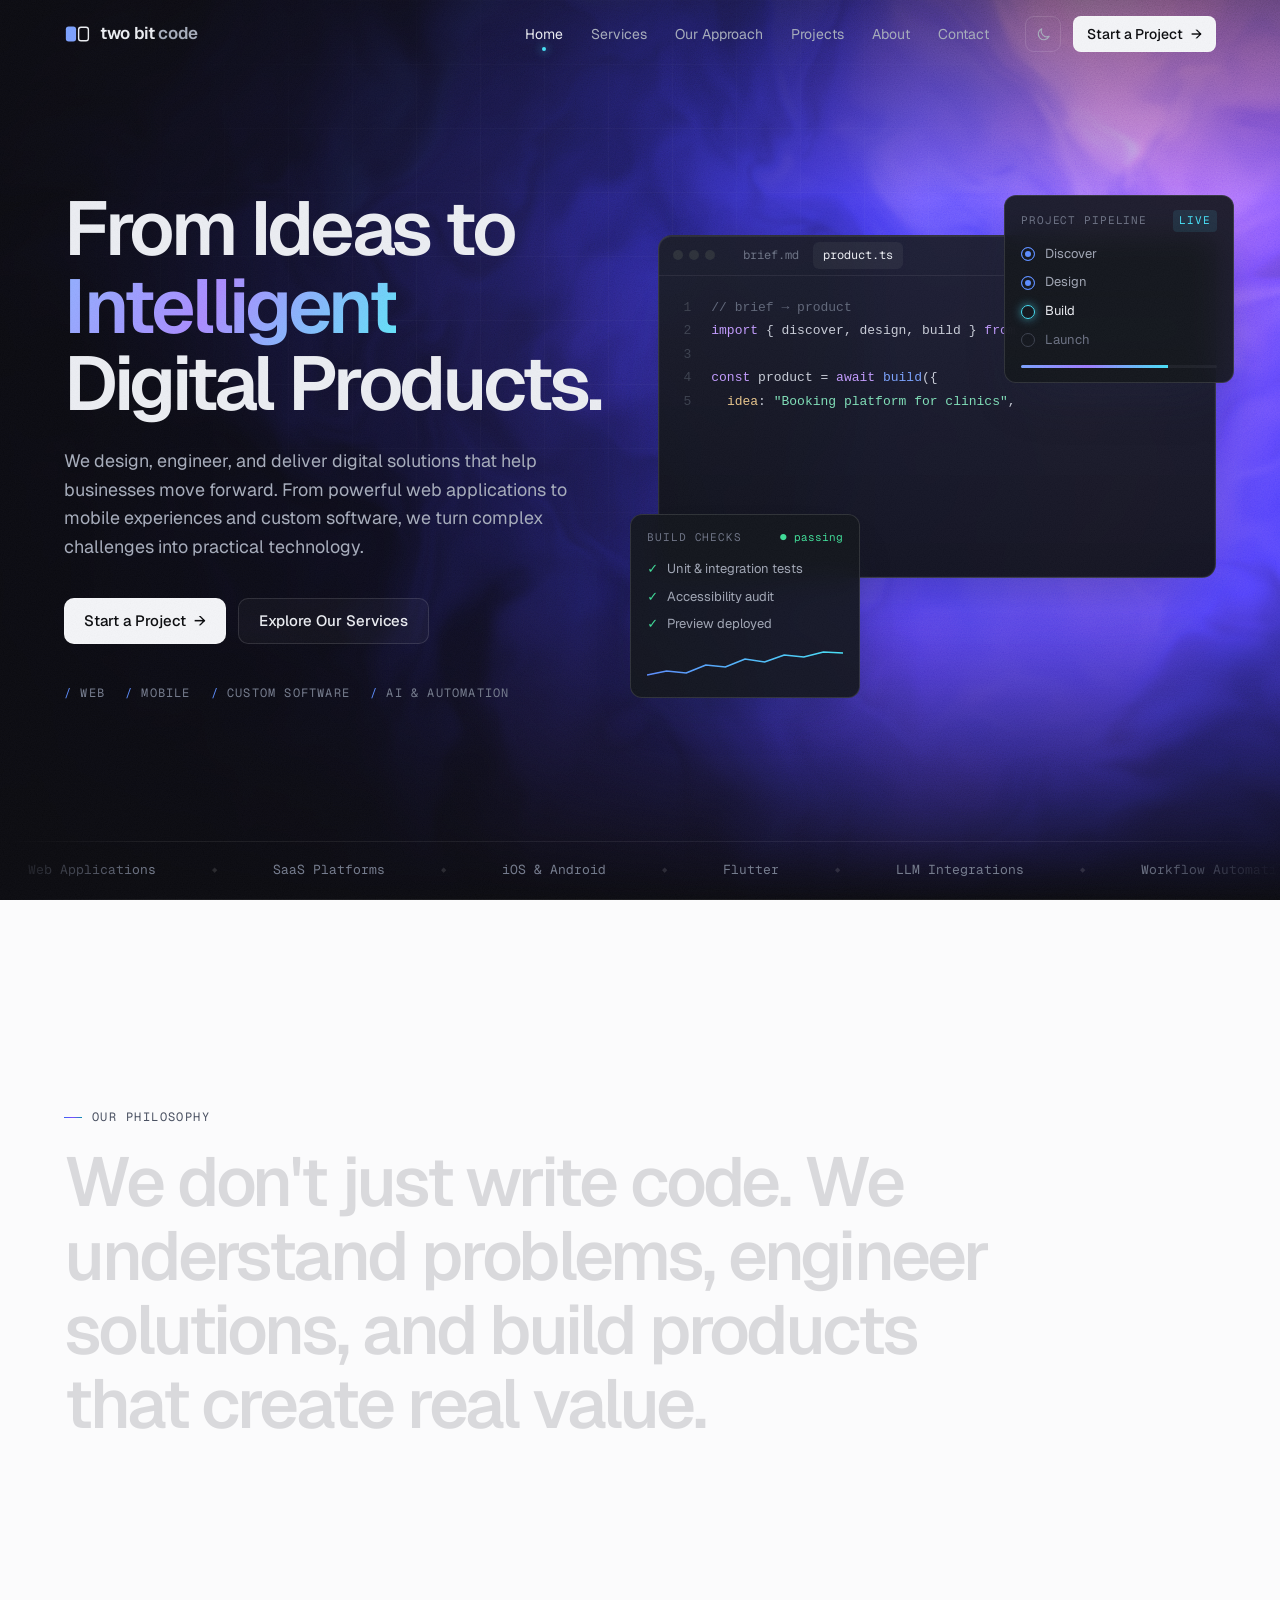
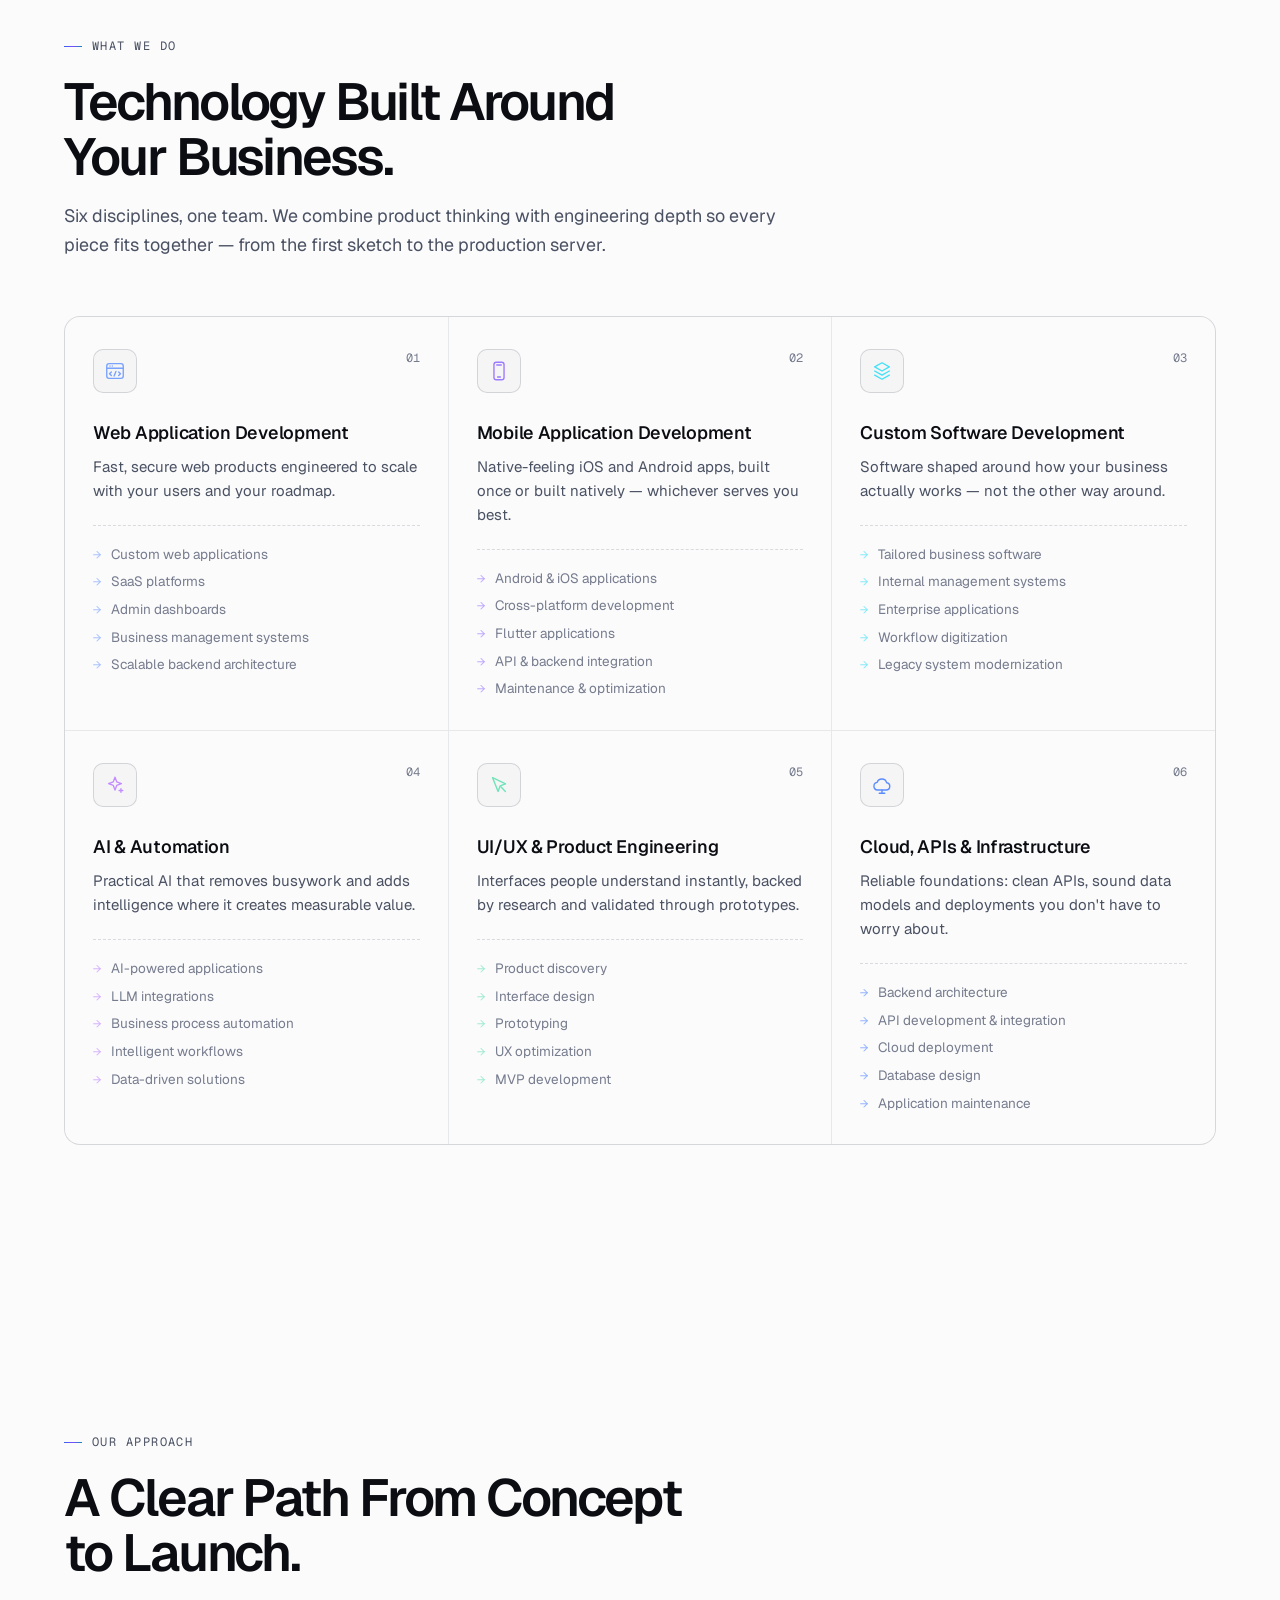
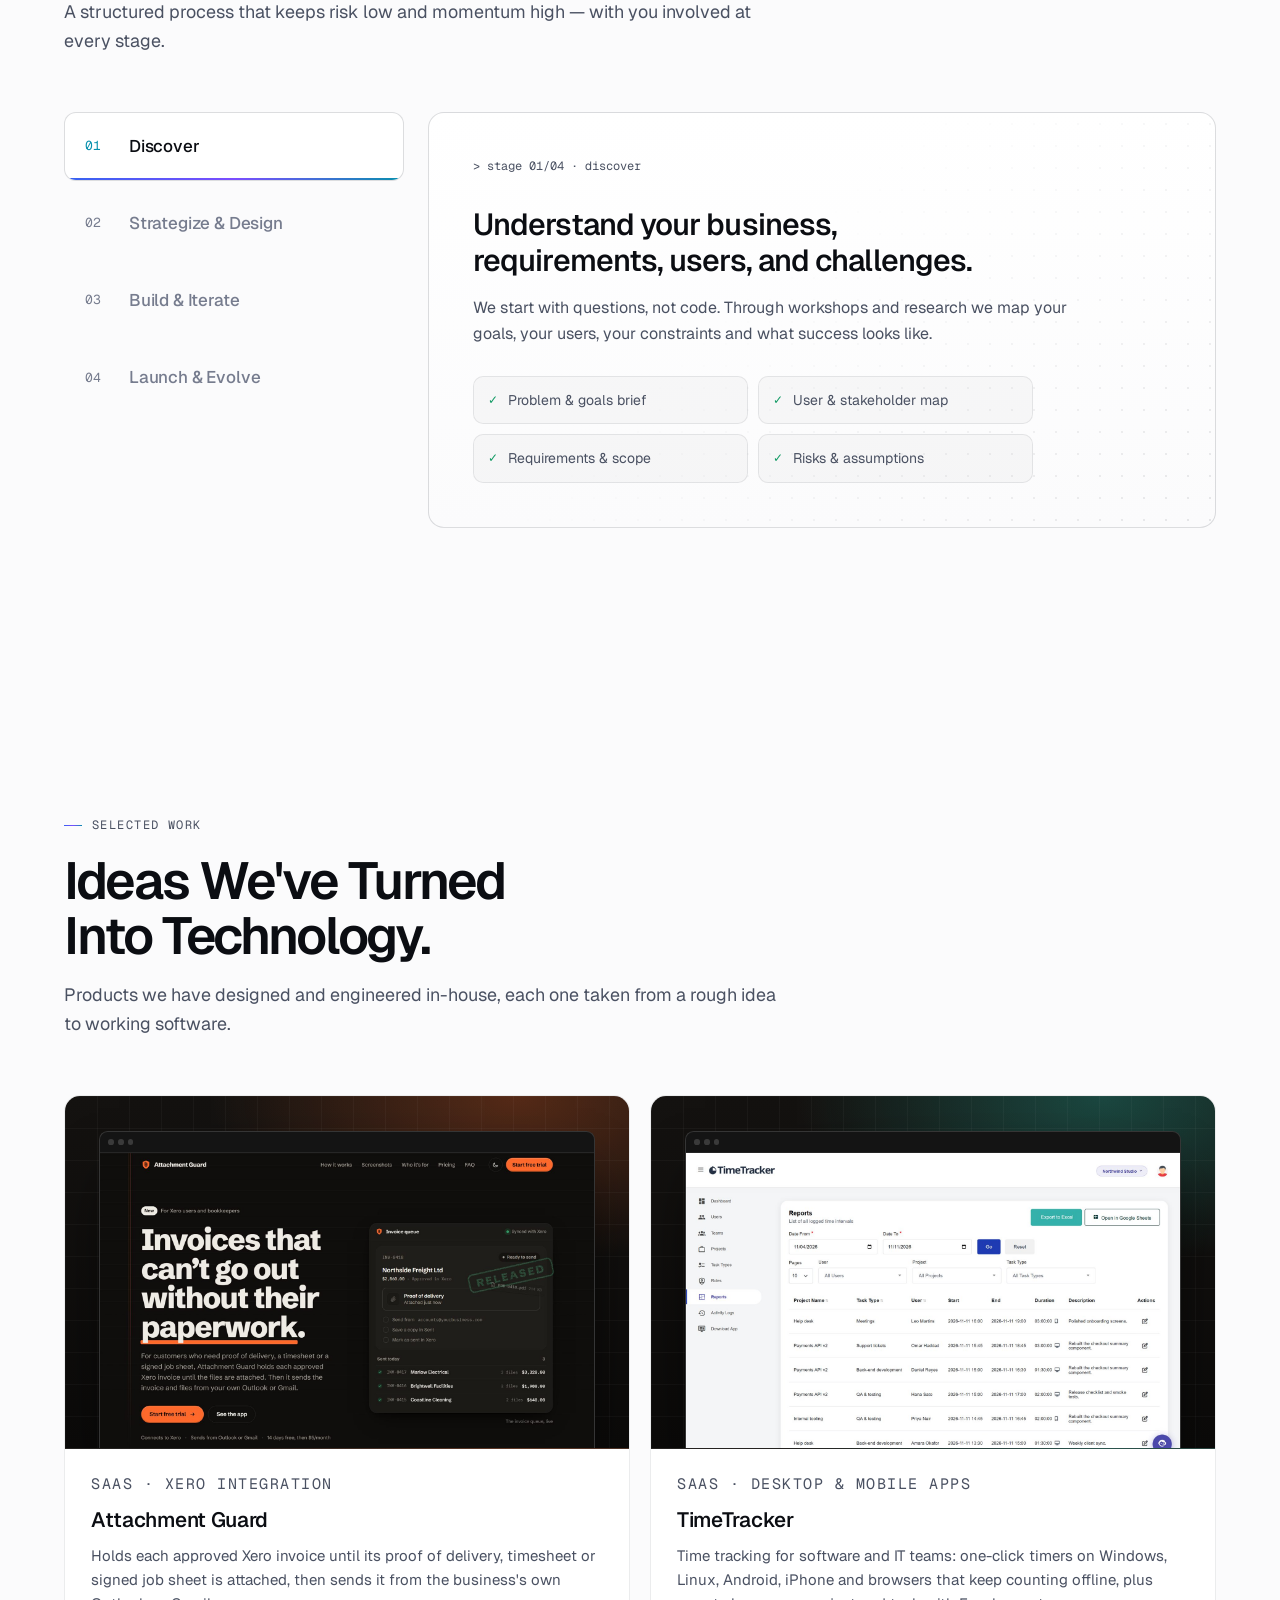
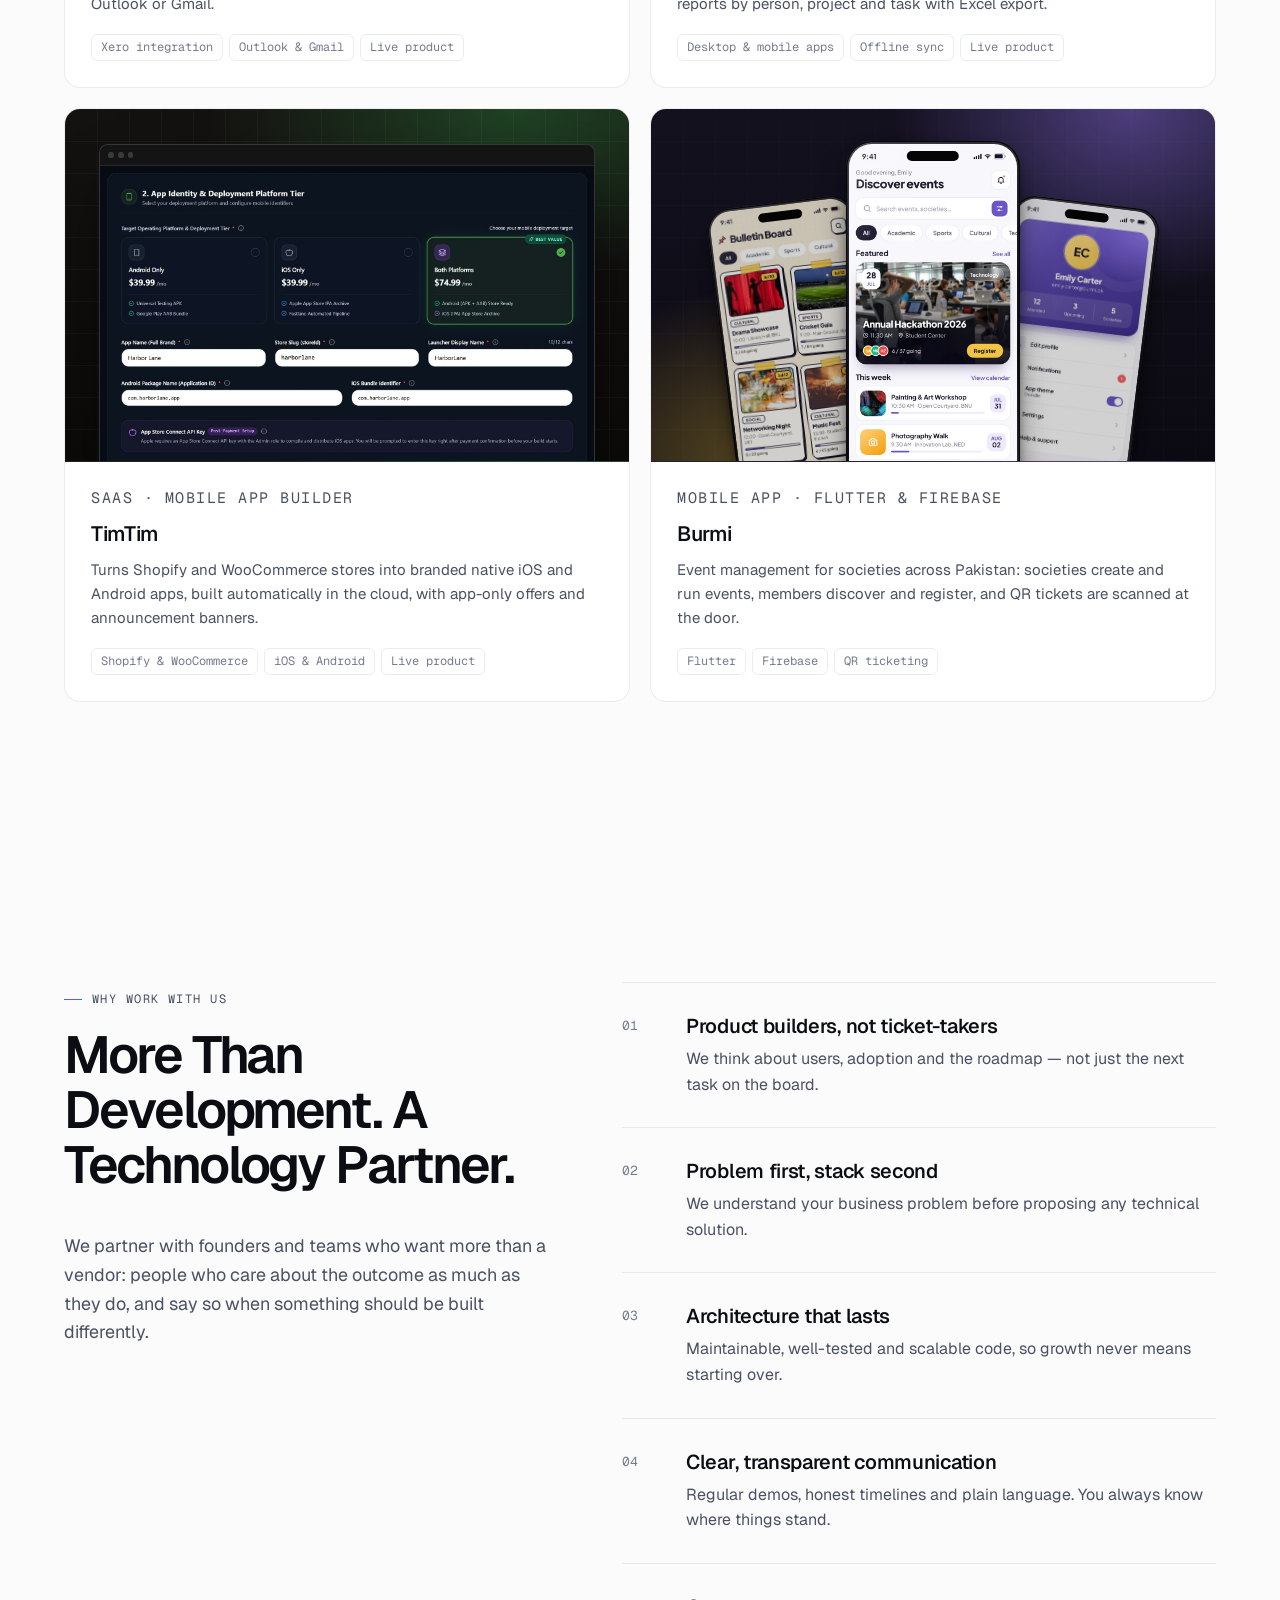
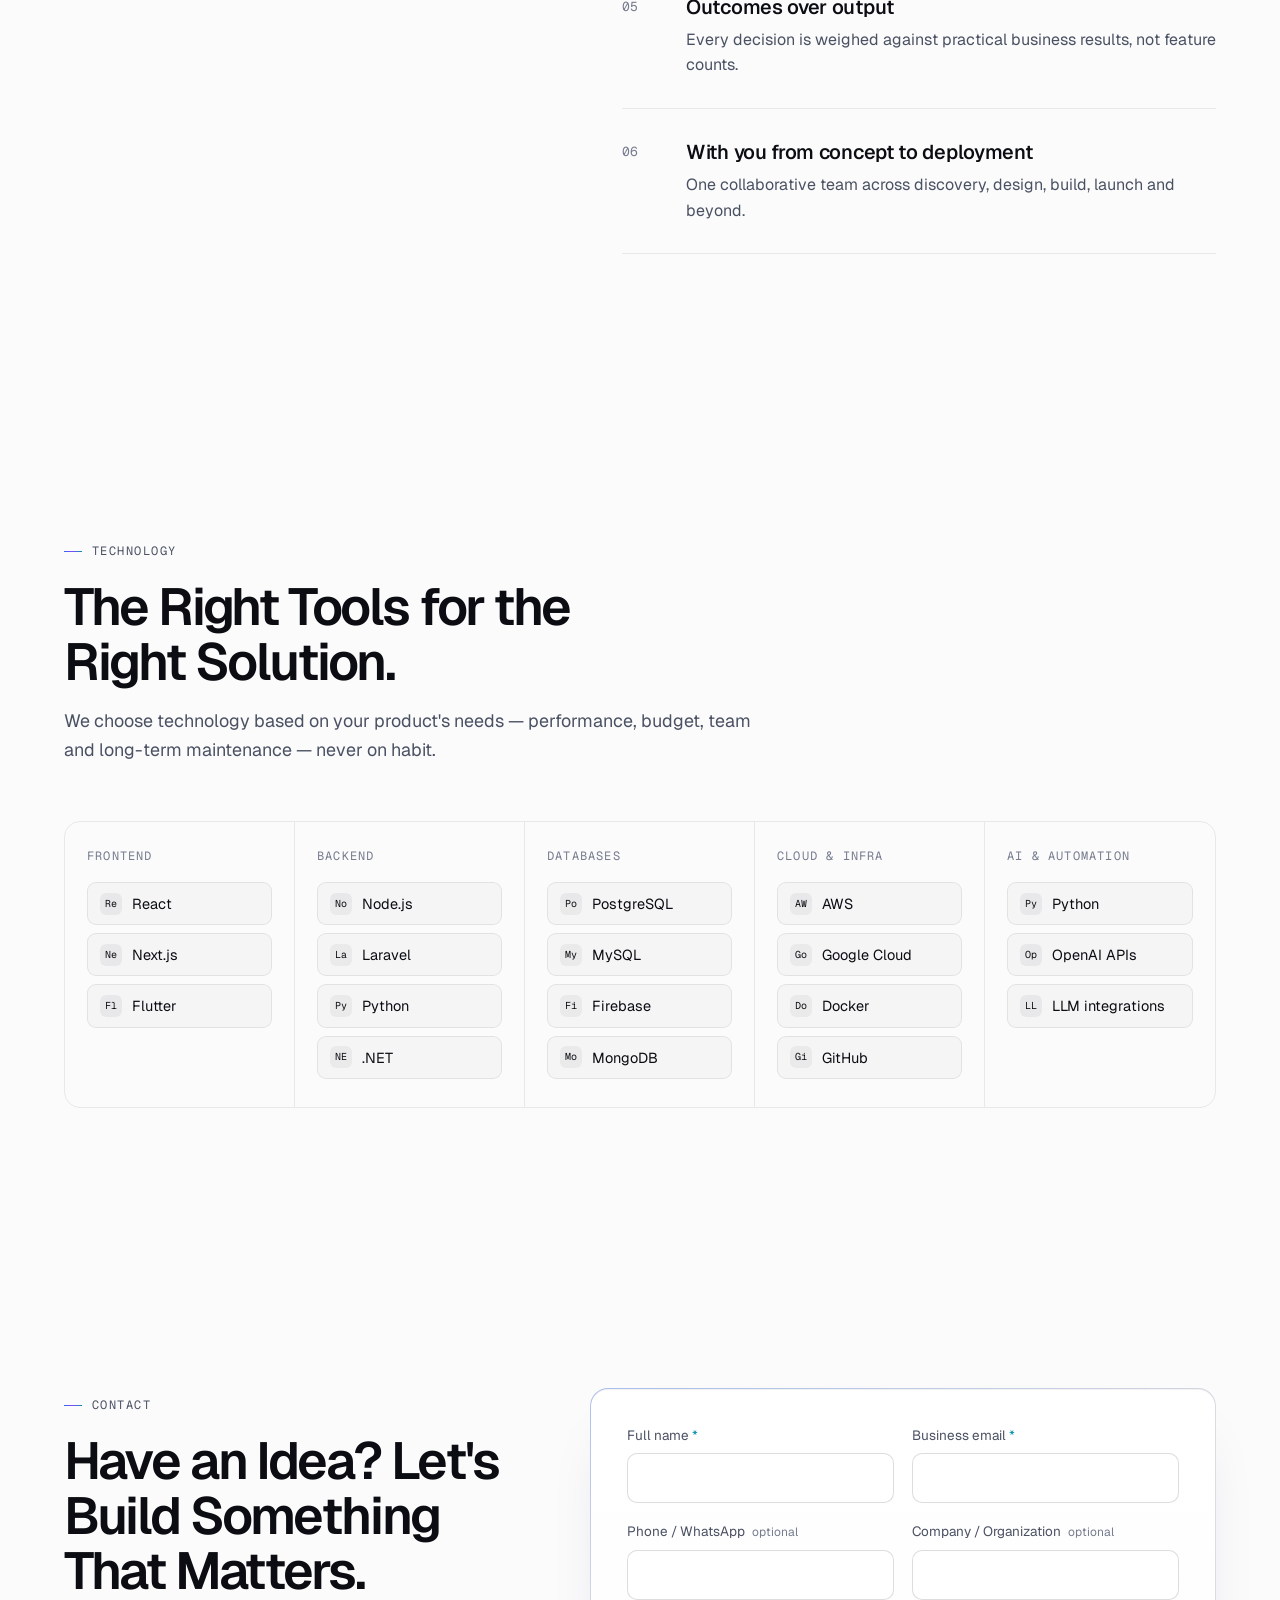
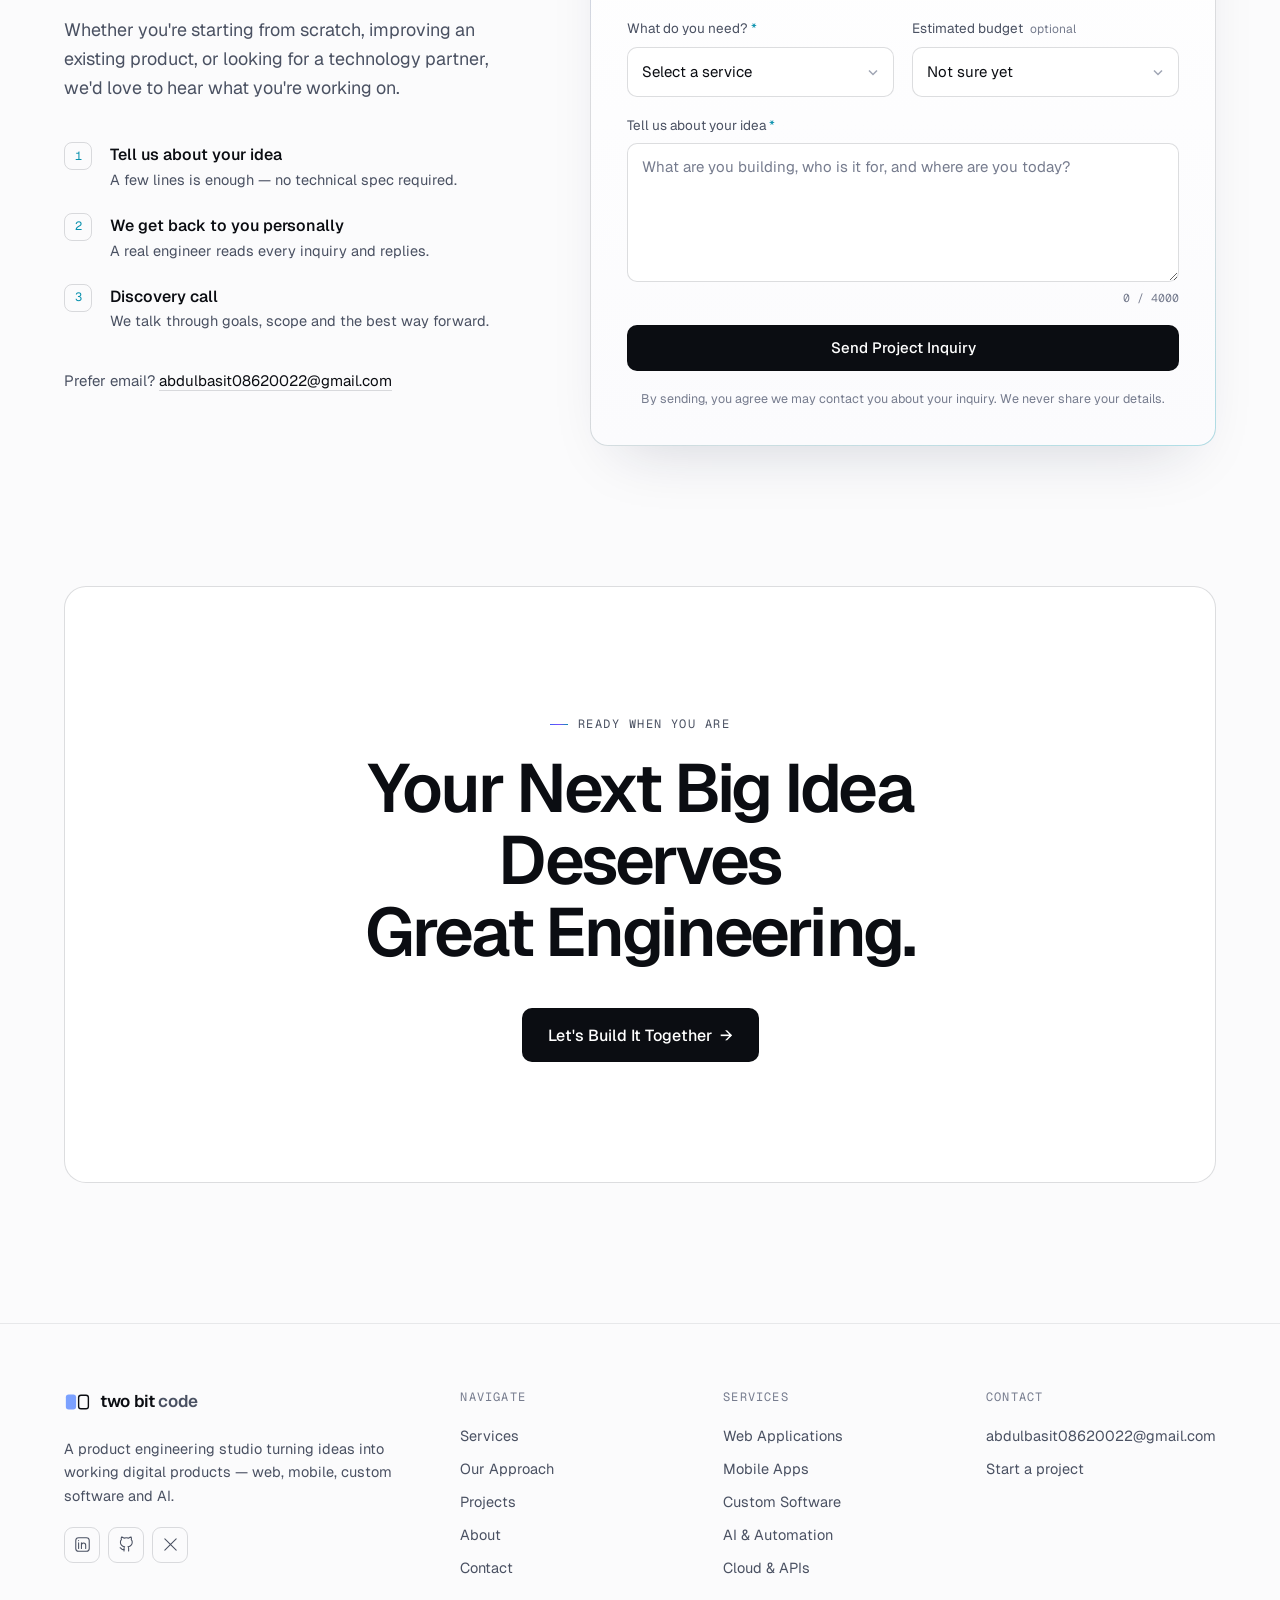
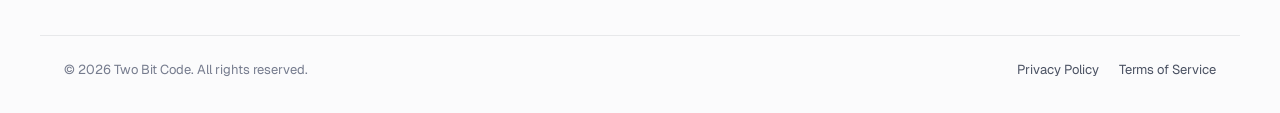
<file: index.html>
<!doctype html>
<html lang="en">
<head>
  <meta charset="utf-8">
  <meta name="viewport" content="width=device-width, initial-scale=1">
  <title>Two Bit Code | Product Engineering Studio for Web, Mobile, AI & Custom Software</title>
  <meta name="description" content="Two Bit Code is a product engineering studio. We design, engineer and deliver web applications, mobile apps, custom software and AI-powered solutions that help businesses move forward.">
  <meta name="theme-color" content="#07080b">
  <script>(function(){var t;try{t=localStorage.getItem("theme")}catch(e){}if(t!=="light"&&t!=="dark")t=matchMedia("(prefers-color-scheme: light)").matches?"light":"dark";document.documentElement.dataset.theme=t})()</script>
  <script>(function(){try{if(sessionStorage.getItem("intro")||matchMedia("(prefers-reduced-motion: reduce)").matches)return;sessionStorage.setItem("intro","1")}catch(e){return}document.documentElement.classList.add("intro-on")})()</script>
  <link rel="canonical" href="https://twobitcode.com/">
  <link rel="icon" href="assets/favicon.svg" type="image/svg+xml">

  <!-- Open Graph / Twitter -->
  <meta property="og:type" content="website">
  <meta property="og:site_name" content="Two Bit Code">
  <meta property="og:title" content="Two Bit Code | From Ideas to Intelligent Digital Products">
  <meta property="og:description" content="We design, engineer and deliver web apps, mobile apps, custom software and AI solutions.">
  <meta property="og:url" content="https://twobitcode.com/">
  <meta property="og:image" content="https://twobitcode.com/assets/og-image.jpg">
  <meta property="og:image:secure_url" content="https://twobitcode.com/assets/og-image.jpg">
  <meta property="og:image:type" content="image/jpeg">
  <meta property="og:image:width" content="1200">
  <meta property="og:image:height" content="630">
  <meta property="og:image:alt" content="Two Bit Code | From Ideas to Intelligent Digital Products">
  <meta name="twitter:card" content="summary_large_image">
  <meta name="twitter:title" content="Two Bit Code | From Ideas to Intelligent Digital Products">
  <meta name="twitter:description" content="We design, engineer and deliver web apps, mobile apps, custom software and AI solutions.">
  <meta name="twitter:image" content="https://twobitcode.com/assets/og-image.jpg">

  <link rel="preconnect" href="https://fonts.googleapis.com">
  <link rel="preconnect" href="https://fonts.gstatic.com" crossorigin>
  <link href="https://fonts.googleapis.com/css2?family=Geist:wght@300..700&family=Geist+Mono:wght@400;500&display=swap" rel="stylesheet">
  <link rel="stylesheet" href="assets/styles.css">

  <script type="application/ld+json">
  {"@context":"https://schema.org","@type":"ProfessionalService","name":"Two Bit Code","url":"https://twobitcode.com/","description":"Product engineering studio: web applications, mobile apps, custom software, AI and automation.","email":"abdulbasit08620022@gmail.com","serviceType":["Web Application Development","Mobile App Development","Custom Software Development","AI & Automation","UI/UX Design","Cloud & API Engineering"]}
  </script>
</head>
<body>
<a class="skip" href="#main">Skip to content</a>

<!-- ============ INTRO (first visit per session; skipped with reduced motion) ============ -->
<div class="intro" aria-hidden="true">
  <div class="hero-grain"></div>
  <div class="intro-inner">
    <svg class="intro-mark" viewBox="0 0 28 28"><defs><linearGradient id="ig" x1="0" y1="0" x2="28" y2="28"><stop stop-color="#7aa2ff"/><stop offset=".5" stop-color="#9d7bff"/><stop offset="1" stop-color="#45e1f7"/></linearGradient></defs><rect class="bit-1" x="2" y="6" width="11" height="16" rx="3" fill="url(#ig)"/><rect class="bit-0" x="15.75" y="6.75" width="10.5" height="14.5" rx="2.5" pathLength="100"/></svg>
    <p class="intro-word"><span>two</span> <span>bit</span> <span class="b">code</span></p>
    <div class="intro-line"><i></i></div>
  </div>
</div>
<script>
(function () {
  var d = document.documentElement;
  if (!d.classList.contains('intro-on')) return;
  var done = function () {
    d.classList.remove('intro-on', 'intro-out');
    var el = document.querySelector('.intro'); if (el) el.remove();
  };
  setTimeout(function () { d.classList.add('intro-out'); }, 1750);
  setTimeout(done, 2700);
})();
</script>

<!-- ============ NAV ============ -->
<header class="nav" id="top">
  <div class="container nav-inner">
    <a href="#home" class="logo" aria-label="Two Bit Code home">
      <svg viewBox="0 0 28 28" aria-hidden="true"><rect x="2" y="6" width="11" height="16" rx="3" fill="url(#lg)"/><rect x="15.75" y="6.75" width="10.5" height="14.5" rx="2.5" fill="none" stroke="currentColor" stroke-width="1.5"/><defs><linearGradient id="lg" x1="0" y1="0" x2="28" y2="28"><stop stop-color="#7aa2ff"/><stop offset=".5" stop-color="#9d7bff"/><stop offset="1" stop-color="#45e1f7"/></linearGradient></defs></svg>
      <span>two bit <b>code</b></span>
    </a>
    <nav aria-label="Primary">
      <ul class="nav-links">
        <li><a href="#home">Home</a></li>
        <li><a href="#services">Services</a></li>
        <li><a href="#approach">Our Approach</a></li>
        <li><a href="#projects">Projects</a></li>
        <li><a href="#about">About</a></li>
        <li><a href="#contact">Contact</a></li>
      </ul>
    </nav>
    <button class="theme-toggle" type="button" aria-label="Switch theme"><svg class="i-sun" viewBox="0 0 24 24" aria-hidden="true"><circle cx="12" cy="12" r="4"/><path d="M12 2.5v2M12 19.5v2M4.6 4.6L6 6M18 18l1.4 1.4M2.5 12h2M19.5 12h2M4.6 19.4L6 18M18 6l1.4-1.4"/></svg><svg class="i-moon" viewBox="0 0 24 24" aria-hidden="true"><path d="M20 14.5A8 8 0 0 1 9.5 4a8 8 0 1 0 10.5 10.5z"/></svg></button>
    <a href="#contact" class="btn btn-primary btn-sm nav-cta">Start a Project <span class="arrow" aria-hidden="true">→</span></a>
    <button class="nav-toggle" aria-expanded="false" aria-controls="mobile-menu" aria-label="Open menu"><span></span><span></span></button>
  </div>
  <div id="mobile-menu" class="mobile-menu" hidden>
    <ul>
      <li><a href="#home">Home</a></li>
      <li><a href="#services">Services</a></li>
      <li><a href="#approach">Our Approach</a></li>
      <li><a href="#projects">Projects</a></li>
      <li><a href="#about">About</a></li>
      <li><a href="#contact">Contact</a></li>
    </ul>
    <a href="#contact" class="btn btn-primary">Start a Project <span class="arrow" aria-hidden="true">→</span></a>
  </div>
</header>

<main id="main">

<!-- ============ HERO ============ -->
<section class="hero" id="home">
  <div class="hero-bg" aria-hidden="true"><canvas class="hero-canvas"></canvas><div class="hero-video"></div><div class="hero-shade"></div><div class="hero-grain"></div></div>
  <div class="container hero-grid">
    <div class="hero-copy">
      <h1 class="reveal">From Ideas to <span class="grad">Intelligent</span> Digital&nbsp;Products.</h1>
      <p class="hero-lead reveal">We design, engineer, and deliver digital solutions that help businesses move forward. From powerful web applications to mobile experiences and custom software, we turn complex challenges into practical technology.</p>
      <div class="hero-ctas reveal">
        <a href="#contact" class="btn btn-primary">Start a Project <span class="arrow" aria-hidden="true">→</span></a>
        <a href="#services" class="btn btn-ghost">Explore Our Services</a>
      </div>
      <ul class="hero-meta reveal" aria-label="Core capabilities">
        <li>Web</li><li>Mobile</li><li>Custom Software</li><li>AI &amp; Automation</li>
      </ul>
    </div>

    <div class="hero-visual reveal" aria-hidden="true">
      <div class="window editor">
        <div class="window-bar">
          <span class="dots"><i></i><i></i><i></i></span>
          <span class="tab">brief.md</span><span class="tab active">product.ts</span>
        </div>
<pre class="code"><code><span class="ln"><span class="c">// brief → product</span></span><span class="ln"><span class="k">import</span> { discover, design, build } <span class="k">from</span> <span class="s">"@twobitcode/process"</span>;</span><span class="ln"> </span><span class="ln"><span class="k">const</span> product = <span class="k">await</span> <span class="f">build</span>({</span><span class="ln">  <span class="p">idea</span>: <span class="s">"Booking platform for clinics"</span>,</span><span class="ln">  <span class="p">platforms</span>: [<span class="s">"web"</span>, <span class="s">"ios"</span>, <span class="s">"android"</span>],</span><span class="ln">  <span class="p">ai</span>: { <span class="p">assistant</span>: <span class="n">true</span>, <span class="p">automations</span>: <span class="n">4</span> },</span><span class="ln">  <span class="p">architecture</span>: <span class="s">"scalable"</span>,</span><span class="ln">});</span><span class="ln"> </span><span class="ln"><span class="k">await</span> product.<span class="f">ship</span>(); <span class="c">// ✓ live in production</span><span class="caret"></span></span></code></pre>
      </div>

      <div class="float card-pipeline">
        <div class="float-head"><span>Project pipeline</span><span class="tag">live</span></div>
        <ol class="pipe">
          <li data-i="0"><i></i>Discover</li>
          <li data-i="1"><i></i>Design</li>
          <li data-i="2"><i></i>Build</li>
          <li data-i="3"><i></i>Launch</li>
        </ol>
        <div class="bar"><span></span></div>
      </div>

      <div class="float card-deploy">
        <div class="float-head"><span>Build checks</span><span class="ok">● passing</span></div>
        <ul class="checks">
          <li><b>✓</b> Unit &amp; integration tests</li>
          <li><b>✓</b> Accessibility audit</li>
          <li><b>✓</b> Preview deployed</li>
        </ul>
        <svg class="spark" viewBox="0 0 160 36" preserveAspectRatio="none"><path d="M0 28 L16 24 L32 26 L48 18 L64 20 L80 12 L96 15 L112 8 L128 10 L144 5 L160 6" fill="none" stroke="url(#sg)" stroke-width="1.5"/><defs><linearGradient id="sg" x1="0" x2="1"><stop stop-color="#5b8cff"/><stop offset="1" stop-color="#45e1f7"/></linearGradient></defs></svg>
      </div>
    </div>
  </div>

  <div class="marquee" aria-hidden="true">
    <div class="marquee-track">
      <span>Web Applications</span><span>SaaS Platforms</span><span>iOS &amp; Android</span><span>Flutter</span><span>LLM Integrations</span><span>Workflow Automation</span><span>APIs &amp; Integrations</span><span>Cloud Infrastructure</span><span>MVPs</span><span>Legacy Modernization</span>
      <span>Web Applications</span><span>SaaS Platforms</span><span>iOS &amp; Android</span><span>Flutter</span><span>LLM Integrations</span><span>Workflow Automation</span><span>APIs &amp; Integrations</span><span>Cloud Infrastructure</span><span>MVPs</span><span>Legacy Modernization</span>
    </div>
  </div>
</section>

<!-- ============ PHILOSOPHY ============ -->
<section class="statement" aria-label="Our philosophy">
  <div class="container">
    <p class="eyebrow">Our philosophy</p>
    <p class="statement-text" data-words>We don't just write code. We understand problems, engineer solutions, and build products that create <em>real value.</em></p>
  </div>
</section>

<!-- ============ SERVICES ============ -->
<section class="section" id="services">
  <div class="container">
    <header class="section-head reveal">
      <p class="eyebrow">What we do</p>
      <h2>Technology Built Around Your&nbsp;Business.</h2>
      <p class="lead">Six disciplines, one team. We combine product thinking with engineering depth so every piece fits together — from the first sketch to the production server.</p>
    </header>

    <div class="services">
      <article class="svc spot reveal" style="--accent:#7aa2ff">
        <div class="svc-top"><span class="icon"><svg viewBox="0 0 24 24"><rect x="3" y="4" width="18" height="16" rx="2.5"/><path d="M3 9h18M6.5 6.5h.01M9 6.5h.01M8 13l-2 2 2 2M16 13l2 2-2 2M13 12.5l-2 5"/></svg></span><span class="num">01</span></div>
        <h3>Web Application Development</h3>
        <p>Fast, secure web products engineered to scale with your users and your roadmap.</p>
        <ul><li>Custom web applications</li><li>SaaS platforms</li><li>Admin dashboards</li><li>Business management systems</li><li>Scalable backend architecture</li></ul>
      </article>
      <article class="svc spot reveal" style="--accent:#9d7bff">
        <div class="svc-top"><span class="icon"><svg viewBox="0 0 24 24"><rect x="6.5" y="2.5" width="11" height="19" rx="2.5"/><path d="M10.5 18.5h3M9.5 5.5h5"/></svg></span><span class="num">02</span></div>
        <h3>Mobile Application Development</h3>
        <p>Native-feeling iOS and Android apps, built once or built natively — whichever serves you best.</p>
        <ul><li>Android &amp; iOS applications</li><li>Cross-platform development</li><li>Flutter applications</li><li>API &amp; backend integration</li><li>Maintenance &amp; optimization</li></ul>
      </article>
      <article class="svc spot reveal" style="--accent:#45e1f7">
        <div class="svc-top"><span class="icon"><svg viewBox="0 0 24 24"><path d="M12 3l8 4.5-8 4.5-8-4.5L12 3z"/><path d="M4 12l8 4.5 8-4.5M4 16.5L12 21l8-4.5"/></svg></span><span class="num">03</span></div>
        <h3>Custom Software Development</h3>
        <p>Software shaped around how your business actually works — not the other way around.</p>
        <ul><li>Tailored business software</li><li>Internal management systems</li><li>Enterprise applications</li><li>Workflow digitization</li><li>Legacy system modernization</li></ul>
      </article>
      <article class="svc spot reveal" style="--accent:#c38bff">
        <div class="svc-top"><span class="icon"><svg viewBox="0 0 24 24"><path d="M12 3.5l1.9 5.1 5.1 1.9-5.1 1.9L12 17.5l-1.9-5.1L5 10.5l5.1-1.9L12 3.5z"/><path d="M18.5 16v4M16.5 18h4"/></svg></span><span class="num">04</span></div>
        <h3>AI &amp; Automation</h3>
        <p>Practical AI that removes busywork and adds intelligence where it creates measurable value.</p>
        <ul><li>AI-powered applications</li><li>LLM integrations</li><li>Business process automation</li><li>Intelligent workflows</li><li>Data-driven solutions</li></ul>
      </article>
      <article class="svc spot reveal" style="--accent:#6fe3b8">
        <div class="svc-top"><span class="icon"><svg viewBox="0 0 24 24"><path d="M5 4l6 15 2.2-6 6-2.2L5 4z"/><path d="M14 14l5 5"/></svg></span><span class="num">05</span></div>
        <h3>UI/UX &amp; Product Engineering</h3>
        <p>Interfaces people understand instantly, backed by research and validated through prototypes.</p>
        <ul><li>Product discovery</li><li>Interface design</li><li>Prototyping</li><li>UX optimization</li><li>MVP development</li></ul>
      </article>
      <article class="svc spot reveal" style="--accent:#5b8cff">
        <div class="svc-top"><span class="icon"><svg viewBox="0 0 24 24"><path d="M7 17.5h9.5a4 4 0 0 0 .6-7.95A5.5 5.5 0 0 0 6.6 9.2 4.2 4.2 0 0 0 7 17.5z"/><path d="M9 21h6M12 17.5V21"/></svg></span><span class="num">06</span></div>
        <h3>Cloud, APIs &amp; Infrastructure</h3>
        <p>Reliable foundations: clean APIs, sound data models and deployments you don't have to worry about.</p>
        <ul><li>Backend architecture</li><li>API development &amp; integration</li><li>Cloud deployment</li><li>Database design</li><li>Application maintenance</li></ul>
      </article>
    </div>
  </div>
</section>

<!-- ============ PROCESS ============ -->
<section class="section" id="approach">
  <div class="container">
    <header class="section-head reveal">
      <p class="eyebrow">Our approach</p>
      <h2>A Clear Path From Concept to&nbsp;Launch.</h2>
      <p class="lead">A structured process that keeps risk low and momentum high — with you involved at every stage.</p>
    </header>

    <div class="process reveal">
      <div class="steps" role="tablist" aria-label="Process stages">
        <button role="tab" id="tab-1" aria-controls="panel-1" aria-selected="true" class="step"><span class="step-n">01</span><span class="step-t">Discover</span><span class="step-bar"><i></i></span></button>
        <button role="tab" id="tab-2" aria-controls="panel-2" aria-selected="false" tabindex="-1" class="step"><span class="step-n">02</span><span class="step-t">Strategize &amp; Design</span><span class="step-bar"><i></i></span></button>
        <button role="tab" id="tab-3" aria-controls="panel-3" aria-selected="false" tabindex="-1" class="step"><span class="step-n">03</span><span class="step-t">Build &amp; Iterate</span><span class="step-bar"><i></i></span></button>
        <button role="tab" id="tab-4" aria-controls="panel-4" aria-selected="false" tabindex="-1" class="step"><span class="step-n">04</span><span class="step-t">Launch &amp; Evolve</span><span class="step-bar"><i></i></span></button>
      </div>

      <div class="panels">
        <div role="tabpanel" id="panel-1" aria-labelledby="tab-1" class="panel">
          <p class="panel-log">&gt; stage 01/04 · discover</p>
          <h3>Understand your business, requirements, users, and challenges.</h3>
          <p>We start with questions, not code. Through workshops and research we map your goals, your users, your constraints and what success looks like.</p>
          <ul class="deliv"><li>Problem &amp; goals brief</li><li>User &amp; stakeholder map</li><li>Requirements &amp; scope</li><li>Risks &amp; assumptions</li></ul>
        </div>
        <div role="tabpanel" id="panel-2" aria-labelledby="tab-2" class="panel" hidden>
          <p class="panel-log">&gt; stage 02/04 · strategize &amp; design</p>
          <h3>Define the solution, architecture, user experience, and roadmap.</h3>
          <p>We turn insight into a plan: the right architecture, clear user flows and a clickable prototype you can put in front of real people.</p>
          <ul class="deliv"><li>Solution architecture</li><li>UX flows &amp; wireframes</li><li>UI design &amp; prototype</li><li>Roadmap &amp; milestones</li></ul>
        </div>
        <div role="tabpanel" id="panel-3" aria-labelledby="tab-3" class="panel" hidden>
          <p class="panel-log">&gt; stage 03/04 · build &amp; iterate</p>
          <h3>Develop, test, refine, and continuously improve the product.</h3>
          <p>Short iterations with working software at the end of each one. You see progress early, give feedback often and steer with confidence.</p>
          <ul class="deliv"><li>Iterative sprints</li><li>Code reviews &amp; automated tests</li><li>Regular demos</li><li>Staging environment</li></ul>
        </div>
        <div role="tabpanel" id="panel-4" aria-labelledby="tab-4" class="panel" hidden>
          <p class="panel-log">&gt; stage 04/04 · launch &amp; evolve</p>
          <h3>Deploy the solution, monitor performance, and provide ongoing support.</h3>
          <p>A calm, well-rehearsed launch — followed by monitoring, measurement and continued iteration as your product and users grow.</p>
          <ul class="deliv"><li>Production deployment</li><li>Monitoring &amp; analytics</li><li>Documentation &amp; handover</li><li>Ongoing support</li></ul>
        </div>
      </div>
    </div>
  </div>
</section>

<!-- ============ PROJECTS ============ -->
<section class="section" id="projects">
  <div class="container">
    <header class="section-head reveal">
      <p class="eyebrow">Selected work</p>
      <h2>Ideas We've Turned Into&nbsp;Technology.</h2>
      <p class="lead">Products we have designed and engineered in-house, each one taken from a rough idea to working software.</p>
    </header>
    <!-- Projects are rendered from assets/config.js → SITE_CONFIG.projects -->
    <div class="projects" id="project-grid"></div>
  </div>
</section>

<!-- ============ WHY / ABOUT ============ -->
<section class="section" id="about">
  <div class="container why">
    <div class="why-intro reveal">
      <p class="eyebrow">Why work with us</p>
      <h2>More Than Development. A Technology&nbsp;Partner.</h2>
      <p class="lead">We partner with founders and teams who want more than a vendor: people who care about the outcome as much as they do, and say so when something should be built differently.</p>
    </div>
    <ol class="why-list">
      <li class="reveal"><span class="idx">01</span><div><h3>Product builders, not ticket-takers</h3><p>We think about users, adoption and the roadmap — not just the next task on the board.</p></div></li>
      <li class="reveal"><span class="idx">02</span><div><h3>Problem first, stack second</h3><p>We understand your business problem before proposing any technical solution.</p></div></li>
      <li class="reveal"><span class="idx">03</span><div><h3>Architecture that lasts</h3><p>Maintainable, well-tested and scalable code, so growth never means starting over.</p></div></li>
      <li class="reveal"><span class="idx">04</span><div><h3>Clear, transparent communication</h3><p>Regular demos, honest timelines and plain language. You always know where things stand.</p></div></li>
      <li class="reveal"><span class="idx">05</span><div><h3>Outcomes over output</h3><p>Every decision is weighed against practical business results, not feature counts.</p></div></li>
      <li class="reveal"><span class="idx">06</span><div><h3>With you from concept to deployment</h3><p>One collaborative team across discovery, design, build, launch and beyond.</p></div></li>
    </ol>
  </div>
</section>

<!-- ============ STACK ============ -->
<section class="section" id="stack">
  <div class="container">
    <header class="section-head reveal">
      <p class="eyebrow">Technology</p>
      <h2>The Right Tools for the Right&nbsp;Solution.</h2>
      <p class="lead">We choose technology based on your product's needs — performance, budget, team and long-term maintenance — never on habit.</p>
    </header>
    <div class="stack">
      <div class="stack-col reveal"><h3>Frontend</h3><ul><li>React</li><li>Next.js</li><li>Flutter</li></ul></div>
      <div class="stack-col reveal"><h3>Backend</h3><ul><li>Node.js</li><li>Laravel</li><li>Python</li><li>.NET</li></ul></div>
      <div class="stack-col reveal"><h3>Databases</h3><ul><li>PostgreSQL</li><li>MySQL</li><li>Firebase</li><li>MongoDB</li></ul></div>
      <div class="stack-col reveal"><h3>Cloud &amp; Infra</h3><ul><li>AWS</li><li>Google Cloud</li><li>Docker</li><li>GitHub</li></ul></div>
      <div class="stack-col reveal"><h3>AI &amp; Automation</h3><ul><li>Python</li><li>OpenAI APIs</li><li>LLM integrations</li></ul></div>
    </div>
  </div>
</section>

<!-- ============ CONTACT ============ -->
<section class="section" id="contact">
  <div class="container contact">
    <div class="contact-intro reveal">
      <p class="eyebrow">Contact</p>
      <h2>Have an Idea? Let's Build Something That&nbsp;Matters.</h2>
      <p class="lead">Whether you're starting from scratch, improving an existing product, or looking for a technology partner, we'd love to hear what you're working on.</p>
      <ol class="next">
        <li><span>1</span><div><b>Tell us about your idea</b><p>A few lines is enough — no technical spec required.</p></div></li>
        <li><span>2</span><div><b>We get back to you personally</b><p>A real engineer reads every inquiry and replies.</p></div></li>
        <li><span>3</span><div><b>Discovery call</b><p>We talk through goals, scope and the best way forward.</p></div></li>
      </ol>
      <p class="direct">Prefer email? <a class="js-email" href="mailto:abdulbasit08620022@gmail.com">abdulbasit08620022@gmail.com</a></p>
    </div>

    <div class="form-card reveal">
      <form id="contact-form" novalidate>
        <div class="row">
          <div class="field"><label for="f-name">Full name <em>*</em></label><input id="f-name" name="name" type="text" autocomplete="name" required maxlength="100" aria-describedby="e-name"><p class="err" id="e-name"></p></div>
          <div class="field"><label for="f-email">Business email <em>*</em></label><input id="f-email" name="email" type="email" autocomplete="email" required maxlength="160" aria-describedby="e-email"><p class="err" id="e-email"></p></div>
        </div>
        <div class="row">
          <div class="field"><label for="f-phone">Phone / WhatsApp <span>optional</span></label><input id="f-phone" name="phone" type="tel" autocomplete="tel" maxlength="30" aria-describedby="e-phone"><p class="err" id="e-phone"></p></div>
          <div class="field"><label for="f-company">Company / Organization <span>optional</span></label><input id="f-company" name="company" type="text" autocomplete="organization" maxlength="120"></div>
        </div>
        <div class="row">
          <div class="field"><label for="f-service">What do you need? <em>*</em></label>
            <select id="f-service" name="service" required aria-describedby="e-service">
              <option value="">Select a service</option>
              <option>Web Application</option><option>Mobile Application</option><option>Custom Software</option><option>AI &amp; Automation</option><option>UI/UX Design</option><option>Cloud &amp; Infrastructure</option><option>Something Else</option>
            </select><p class="err" id="e-service"></p></div>
          <div class="field"><label for="f-budget">Estimated budget <span>optional</span></label>
            <select id="f-budget" name="budget">
              <option value="">Not sure yet</option>
              <option>Under $5,000</option><option>$5,000 – $15,000</option><option>$15,000 – $50,000</option><option>$50,000+</option>
            </select></div>
        </div>
        <div class="field"><label for="f-message">Tell us about your idea <em>*</em></label><textarea id="f-message" name="message" rows="5" required minlength="20" maxlength="4000" aria-describedby="e-message c-message" placeholder="What are you building, who is it for, and where are you today?"></textarea>
          <div class="field-foot"><p class="err" id="e-message"></p><span class="count" id="c-message">0 / 4000</span></div></div>

        <!-- Spam protection: honeypot (hidden from humans) -->
        <div class="hp" aria-hidden="true"><label for="f-website">Website</label><input id="f-website" name="website" type="text" tabindex="-1" autocomplete="off"></div>

        <div class="form-alert" role="alert" hidden></div>
        <button type="submit" class="btn btn-primary btn-block"><span class="btn-label">Send Project Inquiry</span><span class="spinner" aria-hidden="true"></span></button>
        <p class="form-note">By sending, you agree we may contact you about your inquiry. We never share your details.</p>
      </form>

      <div class="form-success" hidden tabindex="-1">
        <div class="tick" aria-hidden="true"><svg viewBox="0 0 24 24"><path d="M5 12.5l4.5 4.5L19 7.5"/></svg></div>
        <h3>Inquiry received.</h3>
        <p>Thanks for reaching out — we'll read through your idea and get back to you personally.</p>
        <button type="button" class="btn btn-ghost js-reset">Send another inquiry</button>
      </div>
    </div>
  </div>
</section>

<!-- ============ FINAL CTA ============ -->
<section class="final">
  <div class="container">
    <div class="final-panel reveal">
      <div class="final-bg" aria-hidden="true"></div>
      <p class="eyebrow">Ready when you are</p>
      <h2>Your Next Big Idea Deserves Great&nbsp;Engineering.</h2>
      <a href="#contact" class="btn btn-primary btn-lg">Let's Build It Together <span class="arrow" aria-hidden="true">→</span></a>
    </div>
  </div>
</section>
</main>

<!-- ============ FOOTER ============ -->
<footer class="footer">
  <div class="container footer-grid">
    <div class="footer-brand">
      <a href="#home" class="logo"><svg viewBox="0 0 28 28" aria-hidden="true"><rect x="2" y="6" width="11" height="16" rx="3" fill="url(#lg)"/><rect x="15.75" y="6.75" width="10.5" height="14.5" rx="2.5" fill="none" stroke="currentColor" stroke-width="1.5"/></svg><span>two bit <b>code</b></span></a>
      <p>A product engineering studio turning ideas into working digital products — web, mobile, custom software and AI.</p>
      <ul class="social">
        <li><a href="#" aria-label="LinkedIn"><svg viewBox="0 0 24 24"><path d="M6.5 9.5v8M6.5 6.5v.01M10.5 17.5v-8M10.5 13a3 3 0 0 1 6 0v4.5"/><rect x="2.5" y="2.5" width="19" height="19" rx="4"/></svg></a></li>
        <li><a href="#" aria-label="GitHub"><svg viewBox="0 0 24 24"><path d="M9 19c-4 1.3-4-2-6-2.5M15 21v-3.5a3 3 0 0 0-.9-2.4c3-.3 6-1.4 6-6.5a5 5 0 0 0-1.4-3.5 4.7 4.7 0 0 0-.1-3.5s-1.1-.3-3.6 1.4a12.4 12.4 0 0 0-6.5 0C6 1.3 4.9 1.6 4.9 1.6a4.7 4.7 0 0 0-.1 3.5A5 5 0 0 0 3.4 8.6c0 5 3 6.2 6 6.5a3 3 0 0 0-.9 2.4V21"/></svg></a></li>
        <li><a href="#" aria-label="X (Twitter)"><svg viewBox="0 0 24 24"><path d="M4 4l16 16M20 4L4 20"/></svg></a></li>
      </ul>
    </div>
    <nav aria-label="Footer navigation"><h4>Navigate</h4><ul><li><a href="#services">Services</a></li><li><a href="#approach">Our Approach</a></li><li><a href="#projects">Projects</a></li><li><a href="#about">About</a></li><li><a href="#contact">Contact</a></li></ul></nav>
    <div><h4>Services</h4><ul><li><a href="#services">Web Applications</a></li><li><a href="#services">Mobile Apps</a></li><li><a href="#services">Custom Software</a></li><li><a href="#services">AI &amp; Automation</a></li><li><a href="#services">Cloud &amp; APIs</a></li></ul></div>
    <div><h4>Contact</h4><ul><li><a class="js-email" href="mailto:abdulbasit08620022@gmail.com">abdulbasit08620022@gmail.com</a></li><li><a href="#contact">Start a project</a></li></ul></div>
  </div>
  <div class="container footer-bottom">
    <p>© <span id="year">2026</span> Two Bit Code. All rights reserved.</p>
    <ul><li><a href="#">Privacy Policy</a></li><li><a href="#">Terms of Service</a></li></ul>
  </div>
</footer>

<script src="assets/config.js"></script>
<script src="assets/main.js" defer></script>
<script src="assets/hero.js" defer></script>
</body>
</html>
</file>
<file: assets/styles.css>
/* =========================================================
   Two Bit Code — design system
   ========================================================= */
:root {
  --bg: #07070c;
  --bg-1: #0b0b13;
  --bg-2: #11111b;
  --line: rgba(255, 255, 255, .07);
  --line-2: rgba(255, 255, 255, .12);
  --text: #eceef3;
  --muted: #a0a6b4;
  --dim: #6b7183;
  --blue: #5b8cff;
  --violet: #9d7bff;
  --cyan: #45e1f7;
  --green: #3ddc97;
  --red: #ff6b7a;
  --grad: linear-gradient(120deg, #7aa2ff 0%, #9d7bff 45%, #45e1f7 100%);
  --r-sm: 8px;
  --r: 12px;
  --r-lg: 16px;
  --max: 1200px;
  --font: 'Geist', ui-sans-serif, system-ui, -apple-system, 'Segoe UI', sans-serif;
  --mono: 'Geist Mono', ui-monospace, SFMono-Regular, Menlo, Consolas, monospace;
  --ease: cubic-bezier(.2, .7, .2, 1);
  --line-3: rgba(255, 255, 255, .25);
  --surface: rgba(255, 255, 255, .02);
  --surface-2: rgba(255, 255, 255, .05);
  --dot: rgba(255, 255, 255, .07);
  --nav-bg: rgba(7, 8, 11, .72);
  --menu-bg: rgba(7, 8, 11, .97);
  --field-bg: rgba(7, 8, 11, .55);
  --field-bg-focus: rgba(7, 8, 11, .8);
  --card-bg: linear-gradient(180deg, rgba(20, 23, 31, .8), rgba(11, 13, 18, .8));
  --btn-bg: #f4f5f8; --btn-fg: #07080b; --btn-hover: #fff; --btn-ring: rgba(255, 255, 255, .2);
  --alert-fg: #ffc2c9;
  --glow-op: .5;
  --shadow-lg: 0 50px 100px -30px rgba(0, 0, 0, .8);
  --shadow-md: 0 30px 60px -20px rgba(0, 0, 0, .7);
  --shadow-card: 0 40px 80px -40px rgba(0, 0, 0, .8);
  color-scheme: dark;
}

/* ---------- light theme ---------- */
[data-theme="light"] {
  --bg: #fbfbfc; --bg-1: #ffffff; --bg-2: #f1f2f5;
  --line: rgba(12, 16, 28, .08); --line-2: rgba(12, 16, 28, .14); --line-3: rgba(12, 16, 28, .28);
  --text: #0b0d12; --muted: #4a5162; --dim: #767c8e;
  --blue: #3563f0; --violet: #7b4dff; --cyan: #0790ad; --green: #109a63; --red: #d93349;
  --grad: linear-gradient(120deg, #3563f0 0%, #7b4dff 50%, #0790ad 100%);
  --surface: rgba(12, 16, 28, .025); --surface-2: rgba(12, 16, 28, .05); --dot: rgba(12, 16, 28, .09);
  --nav-bg: rgba(251, 251, 252, .8); --menu-bg: rgba(251, 251, 252, .98);
  --field-bg: #fff; --field-bg-focus: #fff;
  --card-bg: linear-gradient(180deg, #ffffff, #fbfbfd);
  --btn-bg: #0b0d12; --btn-fg: #fff; --btn-hover: #1e2331; --btn-ring: rgba(0, 0, 0, .1);
  --alert-fg: #a3192c;
  --glow-op: .2;
  --shadow-lg: 0 40px 80px -30px rgba(20, 28, 60, .4);
  --shadow-md: 0 24px 48px -20px rgba(20, 28, 60, .4);
  --shadow-card: 0 30px 60px -30px rgba(20, 28, 60, .18);
  color-scheme: light;
}
/* Product screens (editor, floating cards, project previews) stay dark in both themes */
.window, .float, .proj-visual {
  --line: rgba(255, 255, 255, .07); --line-2: rgba(255, 255, 255, .12); --line-3: rgba(255, 255, 255, .25);
  --text: #eceef3; --muted: #a0a6b4; --dim: #6b7183;
  --blue: #5b8cff; --cyan: #45e1f7; --green: #3ddc97;
  --grad: linear-gradient(120deg, #7aa2ff 0%, #9d7bff 45%, #45e1f7 100%);
  --surface: rgba(255, 255, 255, .02); --surface-2: rgba(255, 255, 255, .05);
  color: var(--text);
}
[data-theme="light"] .float { background: rgba(16, 19, 26, .92); }

/* theme toggle */
/* The button has its own view-transition layer, so it stays live (never frozen in the page snapshot). */
.theme-toggle { position: relative; display: grid; place-items: center; width: 36px; height: 36px; margin-right: -12px; border-radius: 9px; border: 1px solid var(--line-2); color: var(--muted); transition: color .2s, border-color .2s; view-transition-name: theme-toggle; }
.theme-toggle:hover { color: var(--text); border-color: var(--line-3); }
.theme-toggle svg { grid-area: 1 / 1; width: 17px; height: 17px; fill: none; stroke: currentColor; stroke-width: 1.6; stroke-linecap: round; stroke-linejoin: round; transition: transform .6s cubic-bezier(.5, 0, .2, 1.3), opacity .35s ease; }
.theme-toggle .i-moon { transform: rotate(-100deg) scale(.4); opacity: 0; }
[data-theme="light"] .theme-toggle .i-sun { transform: rotate(100deg) scale(.4); opacity: 0; }
[data-theme="light"] .theme-toggle .i-moon { transform: none; opacity: 1; }
::view-transition-group(theme-toggle) { animation: none; z-index: 3; }
::view-transition-old(theme-toggle) { display: none; }
::view-transition-new(theme-toggle) { animation: none; }
body { transition: background-color .3s, color .3s; }

*, *::before, *::after { box-sizing: border-box; }
html { scroll-behavior: smooth; scroll-padding-top: 84px; -webkit-text-size-adjust: 100%; }
body {
  margin: 0; background: var(--bg); color: var(--text);
  font-family: var(--font); font-size: 16px; line-height: 1.6;
  -webkit-font-smoothing: antialiased; text-rendering: optimizeLegibility; overflow-x: hidden;
}
body.menu-open { overflow: hidden; }
img, svg { display: block; max-width: 100%; }
a { color: inherit; text-decoration: none; }
button, input, select, textarea { font: inherit; color: inherit; }
button { cursor: pointer; background: none; border: 0; padding: 0; }
h1, h2, h3, h4, p, ul, ol, blockquote { margin: 0; }
ul, ol { padding: 0; list-style: none; }
::selection { background: rgba(91, 140, 255, .35); }
:focus-visible { outline: 2px solid var(--blue); outline-offset: 3px; border-radius: 6px; }

.container { width: 100%; max-width: var(--max); margin: 0 auto; padding: 0 24px; }
.skip { position: absolute; left: 16px; top: -60px; z-index: 100; background: #fff; color: #000; padding: 8px 14px; border-radius: 8px; }
.skip:focus { top: 12px; }

.grad { background: var(--grad); -webkit-background-clip: text; background-clip: text; color: transparent; }

/* ---------- type ---------- */
h1 { font-size: clamp(2.6rem, 6.2vw, 4.75rem); line-height: 1.02; letter-spacing: -.045em; font-weight: 600; }
h2 { font-size: clamp(2rem, 4.2vw, 3.25rem); line-height: 1.06; letter-spacing: -.04em; font-weight: 600; }
h3 { font-size: 1.125rem; line-height: 1.35; letter-spacing: -.015em; font-weight: 550; }
.lead { color: var(--muted); font-size: clamp(1rem, 1.4vw, 1.125rem); max-width: 60ch; }
.eyebrow {
  display: inline-flex; align-items: center; gap: 10px; margin-bottom: 18px;
  font-family: var(--mono); font-size: 12px; letter-spacing: .12em; text-transform: uppercase; color: var(--muted);
}
.eyebrow::before { content: ""; width: 18px; height: 1px; background: var(--grad); }

/* ---------- buttons ---------- */
.btn {
  position: relative; display: inline-flex; align-items: center; justify-content: center; gap: 8px;
  height: 46px; padding: 0 20px; border-radius: 10px; font-size: 15px; font-weight: 500; white-space: nowrap;
  transition: transform .25s var(--ease), background .25s, border-color .25s, box-shadow .25s, color .25s;
}
.btn .arrow { transition: transform .25s var(--ease); }
.btn:hover .arrow { transform: translateX(3px); }
.btn:active { transform: translateY(1px) scale(.99); }
.btn-primary { background: var(--btn-bg); color: var(--btn-fg); box-shadow: 0 0 0 1px var(--btn-ring) inset; }
.btn-primary:hover { background: var(--btn-hover); transform: translateY(-1px); box-shadow: 0 10px 30px -10px rgba(122, 162, 255, .6), 0 0 0 1px var(--btn-hover) inset; }
.btn-ghost { border: 1px solid var(--line-2); background: var(--surface); color: var(--text); }
.btn-ghost:hover { border-color: var(--line-3); background: var(--surface-2); transform: translateY(-1px); }
.btn-sm { height: 36px; padding: 0 14px; font-size: 14px; border-radius: 8px; }
.btn-lg { height: 54px; padding: 0 26px; font-size: 16px; }
.btn-block { width: 100%; }

/* ---------- nav ---------- */
.nav { position: fixed; inset: 0 0 auto; z-index: 50; transition: background .3s, border-color .3s, backdrop-filter .3s; border-bottom: 1px solid transparent; }
.nav.scrolled { background: var(--nav-bg); backdrop-filter: saturate(160%) blur(14px); -webkit-backdrop-filter: saturate(160%) blur(14px); border-color: var(--line); }
.nav-inner { display: flex; align-items: center; gap: 24px; height: 68px; }
.logo { display: inline-flex; align-items: center; gap: 10px; font-weight: 600; letter-spacing: -.02em; font-size: 17px; }
.logo svg { width: 26px; height: 26px; }
.logo b { font-weight: 600; color: var(--muted); }
.nav nav { margin-left: auto; }
.nav-links { position: relative; display: flex; gap: 4px; }
.nav-dot { position: absolute; left: 0; bottom: 2px; width: 4px; height: 4px; border-radius: 50%; background: var(--cyan); box-shadow: 0 0 8px var(--cyan); opacity: 0; pointer-events: none; transition: transform .5s cubic-bezier(.65, 0, .25, 1), opacity .3s; }
.nav-links a { position: relative; display: block; padding: 8px 12px; font-size: 14px; color: var(--muted); border-radius: 8px; transition: color .2s, background .2s; }
.nav-links a:hover { color: var(--text); background: var(--surface-2); }
.nav-links a.active { color: var(--text); }
.nav-toggle { display: none; width: 40px; height: 40px; margin-left: auto; border-radius: 10px; border: 1px solid var(--line-2); position: relative; }
.nav-toggle span { position: absolute; left: 11px; right: 11px; height: 1.5px; background: var(--text); transition: transform .3s var(--ease); }
.nav-toggle span:first-child { top: 15px; }
.nav-toggle span:last-child { top: 23px; }
.nav-toggle[aria-expanded="true"] span:first-child { transform: translateY(4px) rotate(45deg); }
.nav-toggle[aria-expanded="true"] span:last-child { transform: translateY(-4px) rotate(-45deg); }
.mobile-menu { position: fixed; inset: 68px 0 0; background: var(--menu-bg); backdrop-filter: blur(16px); padding: 24px; display: flex; flex-direction: column; gap: 24px; animation: menuIn .3s var(--ease); }
.mobile-menu[hidden] { display: none; }
.mobile-menu a:not(.btn) { display: block; padding: 14px 0; font-size: 22px; letter-spacing: -.02em; border-bottom: 1px solid var(--line); }
@keyframes menuIn { from { opacity: 0; transform: translateY(-8px); } }

/* ---------- hero ---------- */
.hero { position: relative; display: flex; flex-direction: column; min-height: 100vh; min-height: 100svh; padding: 132px 0 0; overflow: hidden; background: #07070c; color: var(--text); }
.hero-bg { position: absolute; inset: 0; pointer-events: none; }
.hero-bg::after {
  content: ""; position: absolute; inset: 0;
  background-image: linear-gradient(var(--line) 1px, transparent 1px), linear-gradient(90deg, var(--line) 1px, transparent 1px);
  background-size: 64px 64px; background-position: center top;
  mask-image: radial-gradient(ellipse 70% 60% at 50% 30%, #000 30%, transparent 75%);
  -webkit-mask-image: radial-gradient(ellipse 70% 60% at 50% 30%, #000 30%, transparent 75%);
  opacity: .55;
}

.hero-grid { position: relative; display: grid; grid-template-columns: 1.02fr .98fr; gap: 56px; align-items: center; }
.hero-lead { margin-top: 24px; color: var(--muted); font-size: clamp(1.02rem, 1.4vw, 1.15rem); max-width: 54ch; }
.hero-ctas { display: flex; flex-wrap: wrap; gap: 12px; margin-top: 36px; }
.hero-meta { display: flex; flex-wrap: wrap; gap: 8px 20px; margin-top: 40px; font-family: var(--mono); font-size: 12px; color: var(--dim); text-transform: uppercase; letter-spacing: .1em; }
.hero-meta li::before { content: "/ "; color: var(--blue); }

/* hero visual */
.hero-visual { position: relative; padding: 40px 0 120px; }
.window {
  position: relative; border-radius: 14px; border: 1px solid var(--line-2);
  background: linear-gradient(180deg, rgba(22, 25, 34, .92), rgba(11, 13, 18, .94));
  box-shadow: var(--shadow-lg), 0 0 0 1px var(--surface) inset, 0 1px 0 var(--surface-2) inset;
  backdrop-filter: blur(10px); overflow: hidden;
}
.window-bar { display: flex; align-items: center; gap: 4px; height: 40px; padding: 0 14px; border-bottom: 1px solid var(--line); font-family: var(--mono); font-size: 12px; color: var(--dim); }
.dots { display: flex; gap: 6px; margin-right: 14px; }
.dots i { width: 10px; height: 10px; border-radius: 50%; background: #2a2e38; }
.tab { padding: 4px 10px; border-radius: 6px; }
.tab.active { color: var(--text); background: var(--surface-2); }
.code { margin: 0; padding: 20px 0 24px; counter-reset: ln; font-family: var(--mono); font-size: 13px; line-height: 1.8; color: #c9cdd8; overflow-x: auto; }
.ln { display: block; position: relative; padding: 0 20px 0 52px; white-space: pre; }
.ln::before { counter-increment: ln; content: counter(ln); position: absolute; left: 0; width: 32px; text-align: right; color: #3a3f4c; }
.c { color: #5f6678; } .k { color: #c39bff; } .s { color: #7fe0b8; } .f { color: #7aa2ff; } .p { color: #e8c58a; } .n { color: var(--cyan); }
.caret { display: inline-block; width: 7px; height: 15px; margin-left: 2px; vertical-align: -3px; background: var(--cyan); animation: blink 1s steps(1) infinite; }
@keyframes blink { 50% { opacity: 0; } }
html.js .ln { clip-path: inset(0 100% 0 0); }
html.js .ln.typed { animation: type var(--t, .5s) steps(var(--s, 20)) forwards; }
@keyframes type { to { clip-path: inset(0 0 0 0); } }

.float {
  position: absolute; width: 230px; padding: 14px 16px; border-radius: 12px;
  border: 1px solid var(--line-2); background: rgba(16, 19, 26, .78);
  backdrop-filter: blur(14px); -webkit-backdrop-filter: blur(14px);
  box-shadow: var(--shadow-md); font-size: 13px;
  animation: bob 7s ease-in-out infinite;
}
.float-head { display: flex; justify-content: space-between; align-items: center; margin-bottom: 12px; font-family: var(--mono); font-size: 11px; text-transform: uppercase; letter-spacing: .08em; color: var(--dim); }
.tag { padding: 2px 6px; border-radius: 4px; color: var(--cyan); background: rgba(69, 225, 247, .1); }
.ok { color: var(--green); text-transform: none; letter-spacing: 0; }
.card-pipeline { top: 0; right: -18px; }
.card-deploy { bottom: 0; left: -28px; animation-delay: -3.5s; }
@keyframes bob { 50% { transform: translateY(-8px); } }
.pipe { display: grid; gap: 8px; }
.pipe li { display: flex; align-items: center; gap: 10px; color: var(--dim); transition: color .4s; }
.pipe i { width: 14px; height: 14px; border-radius: 50%; border: 1.5px solid #3a3f4c; transition: all .4s; }
.pipe li.done { color: var(--muted); }
.pipe li.done i { border-color: var(--blue); background: var(--blue); box-shadow: inset 0 0 0 3px #10131a; }
.pipe li.now { color: var(--text); }
.pipe li.now i { border-color: var(--cyan); box-shadow: 0 0 10px rgba(69, 225, 247, .6); }
.bar { height: 3px; margin-top: 14px; border-radius: 3px; background: var(--surface-2); overflow: hidden; }
.bar span { display: block; height: 100%; width: 25%; background: var(--grad); transition: width .6s var(--ease); }
.checks { display: grid; gap: 7px; color: var(--muted); }
.checks b { color: var(--green); font-weight: 500; margin-right: 6px; }
.spark { width: 100%; height: 36px; margin-top: 12px; }

/* marquee */
.marquee { position: relative; margin-top: 56px; border-block: 1px solid var(--line); padding: 18px 0; overflow: hidden; mask-image: linear-gradient(90deg, transparent, #000 12%, #000 88%, transparent); -webkit-mask-image: linear-gradient(90deg, transparent, #000 12%, #000 88%, transparent); }
.marquee-track { display: flex; width: max-content; animation: marquee 40s linear infinite; }
.marquee-track span { padding: 0 28px; font-family: var(--mono); font-size: 13px; color: var(--dim); white-space: nowrap; }
.marquee-track span::after { content: "◆"; margin-left: 56px; font-size: 7px; vertical-align: 2px; color: var(--line-2); }
@keyframes marquee { to { transform: translateX(-50%); } }

/* ---------- sections ---------- */
.section { position: relative; padding: clamp(88px, 12vw, 140px) 0; }
.section-head { max-width: 760px; margin-bottom: 56px; }
.section-head h2 { margin-bottom: 18px; }

/* services: hairline grid */
.services { display: grid; grid-template-columns: repeat(3, 1fr); gap: 1px; background: var(--line); border: 1px solid var(--line); border-radius: var(--r-lg); overflow: hidden; }
.svc { position: relative; padding: 32px 28px 30px; background: var(--bg); overflow: hidden; transition: background .35s; }
.svc::before {
  content: ""; position: absolute; inset: 0; opacity: 0; transition: opacity .35s; pointer-events: none;
  background: radial-gradient(420px circle at var(--mx, 50%) var(--my, 50%), color-mix(in srgb, var(--accent) 14%, transparent), transparent 45%);
}
.svc:hover { background: var(--bg-1); }
.svc:hover::before { opacity: 1; }
.svc-top { display: flex; justify-content: space-between; align-items: flex-start; margin-bottom: 28px; }
.icon { display: grid; place-items: center; width: 44px; height: 44px; border-radius: 10px; border: 1px solid var(--line-2); background: var(--surface); color: var(--accent); transition: transform .35s var(--ease), border-color .35s, box-shadow .35s; }
.icon svg, .social svg { width: 22px; height: 22px; fill: none; stroke: currentColor; stroke-width: 1.5; stroke-linecap: round; stroke-linejoin: round; }
.svc:hover .icon { transform: translateY(-2px); border-color: color-mix(in srgb, var(--accent) 50%, transparent); box-shadow: 0 0 24px -6px var(--accent); }
.num { font-family: var(--mono); font-size: 12px; color: var(--dim); }
.svc h3 { margin-bottom: 10px; }
.svc p { color: var(--muted); font-size: 15px; margin-bottom: 22px; }
.svc ul { display: grid; gap: 6px; padding-top: 18px; border-top: 1px dashed var(--line-2); font-size: 13.5px; color: var(--dim); }
.svc li { display: flex; gap: 10px; transition: color .25s, transform .25s var(--ease); }
.svc li::before { content: "→"; font-family: var(--mono); color: var(--accent); opacity: .6; }
.svc:hover li { color: var(--muted); }
.svc:hover li:hover { color: var(--text); transform: translateX(2px); }

/* why */
.why { display: grid; grid-template-columns: .9fr 1.1fr; gap: 72px; align-items: start; }
.why-intro { position: sticky; top: 120px; }
.why-intro h2 { margin-bottom: 40px; }
blockquote { position: relative; padding: 4px 0 4px 24px; }
blockquote::before { content: ""; position: absolute; left: 0; top: 0; bottom: 0; width: 2px; background: var(--grad); border-radius: 2px; }
blockquote p { font-size: clamp(1.15rem, 1.8vw, 1.4rem); line-height: 1.45; letter-spacing: -.02em; color: var(--text); }
blockquote footer { margin-top: 14px; font-family: var(--mono); font-size: 12px; color: var(--dim); text-transform: uppercase; letter-spacing: .1em; }
.why-list li { position: relative; display: grid; grid-template-columns: 56px 1fr; gap: 8px; padding: 30px 0; border-top: 1px solid var(--line); }
.why-list li:last-child { border-bottom: 1px solid var(--line); }
.why-list li::after { content: ""; position: absolute; left: 0; top: -1px; height: 1px; width: 0; background: var(--grad); transition: width .6s var(--ease); }
.why-list li:hover::after { width: 100%; }
.idx { font-family: var(--mono); font-size: 13px; color: var(--dim); padding-top: 3px; transition: color .3s; }
.why-list li:hover .idx { color: var(--cyan); }
.why-list h3 { font-size: 1.25rem; margin-bottom: 6px; }
.why-list p { color: var(--muted); }

/* process */
.process { display: grid; grid-template-columns: 340px 1fr; gap: 24px; }
.steps { display: grid; gap: 8px; align-content: start; }
.step { position: relative; display: grid; grid-template-columns: 44px 1fr; align-items: center; padding: 20px 20px; text-align: left; border-radius: var(--r); border: 1px solid transparent; color: var(--dim); transition: background .3s, border-color .3s, color .3s; overflow: hidden; }
.step:hover { color: var(--muted); background: var(--surface); }
.step[aria-selected="true"] { color: var(--text); background: var(--bg-1); border-color: var(--line-2); }
.step-n { font-family: var(--mono); font-size: 13px; }
.step[aria-selected="true"] .step-n { color: var(--cyan); }
.step-t { font-size: 17px; font-weight: 500; letter-spacing: -.01em; }
.step-bar { position: absolute; left: 0; right: 0; bottom: 0; height: 2px; }
.step-bar i { display: block; height: 100%; width: 0; background: var(--grad); }
.step[aria-selected="true"] .step-bar i { width: 100%; }
.process.auto .step[aria-selected="true"] .step-bar i { width: 0; animation: fill var(--dur, 6s) linear forwards; }
@keyframes fill { to { width: 100%; } }
.panels { position: relative; min-height: 360px; border: 1px solid var(--line-2); border-radius: var(--r-lg); background: linear-gradient(180deg, var(--bg-1), var(--bg)); overflow: hidden; }
.panels::before { content: ""; position: absolute; inset: 0; background-image: radial-gradient(var(--dot) 1px, transparent 1px); background-size: 22px 22px; mask-image: linear-gradient(135deg, transparent 40%, #000); -webkit-mask-image: linear-gradient(135deg, transparent 40%, #000); pointer-events: none; }
.panel { position: relative; padding: 44px; animation: panelIn .5s var(--ease); }
@keyframes panelIn { from { opacity: 0; transform: translateY(8px); } }
.panel-log { font-family: var(--mono); font-size: 12px; color: var(--cyan); margin-bottom: 22px; }
.panel h3 { font-size: clamp(1.4rem, 2.4vw, 1.9rem); line-height: 1.2; letter-spacing: -.03em; max-width: 24ch; margin-bottom: 16px; }
.panel > p { color: var(--muted); max-width: 56ch; margin-bottom: 30px; }
.deliv { display: grid; grid-template-columns: repeat(2, minmax(0, 1fr)); gap: 10px; max-width: 560px; }
.deliv li { display: flex; align-items: center; gap: 10px; padding: 12px 14px; border: 1px solid var(--line); border-radius: 10px; background: var(--surface); font-size: 14px; color: var(--muted); }
.deliv li::before { content: "✓"; font-size: 12px; color: var(--green); }

/* projects */
.projects { display: grid; grid-template-columns: repeat(2, 1fr); gap: 20px; }
.proj { display: flex; flex-direction: column; border: 1px solid var(--line); border-radius: var(--r-lg); background: var(--bg-1); overflow: hidden; transition: border-color .35s, transform .35s var(--ease); }
.proj:hover { border-color: var(--line-2); transform: translateY(-3px); }
.proj-visual { position: relative; aspect-ratio: 16 / 10; overflow: hidden; border-bottom: 1px solid var(--line);
  background: radial-gradient(120% 90% at 80% 0%, color-mix(in srgb, var(--accent) 22%, transparent), transparent 60%), linear-gradient(180deg, #0e1117, #0a0c10); }
.proj-visual::before { content: ""; position: absolute; inset: 0; background-image: linear-gradient(var(--line) 1px, transparent 1px), linear-gradient(90deg, var(--line) 1px, transparent 1px); background-size: 32px 32px; opacity: .5; }
.mock { position: absolute; transition: transform .6s var(--ease); }
.proj:hover .mock { transform: translateY(-6px); }
.badge { position: absolute; top: 14px; left: 14px; z-index: 2; padding: 4px 9px; border-radius: 6px; border: 1px dashed var(--line-3); background: rgba(7, 8, 11, .6); backdrop-filter: blur(6px); font-family: var(--mono); font-size: 11px; color: var(--muted); }
.proj-body { padding: 24px 26px 26px; display: flex; flex-direction: column; gap: 10px; flex: 1; }
.proj-cat { font-family: var(--mono); font-size: 12px; color: var(--dim); text-transform: uppercase; letter-spacing: .1em; }
.proj-body h3 { font-size: 1.3rem; }
.proj-body p { color: var(--muted); font-size: 15px; }
.tags { display: flex; flex-wrap: wrap; gap: 6px; margin-top: auto; padding-top: 8px; }
.tags li { padding: 3px 9px; border-radius: 6px; border: 1px solid var(--line); font-size: 12px; font-family: var(--mono); color: var(--dim); }

/* mock UIs (pure CSS) */
.m-browser { left: 10%; right: 10%; top: 16%; bottom: -8%; border-radius: 10px 10px 0 0; border: 1px solid var(--line-2); background: #0d1016; display: grid; grid-template-rows: 22px 1fr; box-shadow: 0 30px 60px -20px rgba(0, 0, 0, .8); }
.m-bar { border-bottom: 1px solid var(--line); display: flex; align-items: center; gap: 4px; padding: 0 8px; }
.m-bar i { width: 6px; height: 6px; border-radius: 50%; background: #2a2e38; }
.m-body { display: grid; grid-template-columns: 22% 1fr; }
.m-side { border-right: 1px solid var(--line); padding: 10px; display: grid; gap: 6px; align-content: start; }
.m-main { padding: 12px; display: grid; gap: 8px; grid-template-rows: auto auto 1fr; }
.sk { height: 6px; border-radius: 3px; background: rgba(255, 255, 255, .08); }
.sk.hi { background: color-mix(in srgb, var(--accent) 60%, transparent); }
.m-kpis { display: grid; grid-template-columns: repeat(3, 1fr); gap: 6px; }
.m-kpis div { height: 30px; border-radius: 6px; border: 1px solid var(--line); background: var(--surface); }
.m-chart { display: flex; align-items: flex-end; gap: 5px; padding: 8px; border-radius: 6px; border: 1px solid var(--line); }
.m-chart span { flex: 1; border-radius: 2px 2px 0 0; background: linear-gradient(180deg, var(--accent), transparent); opacity: .75; }
.m-phone { width: 26%; aspect-ratio: 9 / 18.5; border-radius: 18px; border: 1px solid var(--line-2); background: #0d1016; padding: 14px 8px; display: grid; gap: 6px; align-content: start; box-shadow: 0 30px 60px -20px rgba(0, 0, 0, .8); }
.m-phone .card { height: 34px; border-radius: 8px; border: 1px solid var(--line); background: var(--surface); }
.m-phone .hero-b { height: 54px; border-radius: 8px; background: linear-gradient(135deg, color-mix(in srgb, var(--accent) 45%, transparent), transparent); }
.m-chat { left: 14%; right: 14%; top: 14%; bottom: 10%; border-radius: 12px; border: 1px solid var(--line-2); background: #0d1016; padding: 14px; display: flex; flex-direction: column; gap: 8px; box-shadow: 0 30px 60px -20px rgba(0, 0, 0, .8); }
.bub { max-width: 70%; padding: 8px 10px; border-radius: 10px; display: grid; gap: 5px; border: 1px solid var(--line); background: rgba(255, 255, 255, .03); }
.bub.me { align-self: flex-end; background: color-mix(in srgb, var(--accent) 22%, transparent); border-color: transparent; }
.m-input { margin-top: auto; height: 26px; border-radius: 8px; border: 1px solid var(--line-2); }
.m-flow { inset: 0; display: flex; align-items: center; justify-content: center; gap: 0; }
.node { width: 74px; height: 50px; border-radius: 10px; border: 1px solid var(--line-2); background: #0d1016; display: grid; place-items: center; box-shadow: 0 20px 40px -16px rgba(0, 0, 0, .8); }
.node .sk { width: 60%; }
.node.hi { border-color: color-mix(in srgb, var(--accent) 60%, transparent); box-shadow: 0 0 30px -8px var(--accent); }
.wire { width: 36px; height: 1px; background: linear-gradient(90deg, var(--line-2), var(--accent), var(--line-2)); background-size: 200% 100%; animation: wire 2.5s linear infinite; }
@keyframes wire { to { background-position: -200% 0; } }

/* stack */
.stack { display: grid; grid-template-columns: repeat(5, 1fr); border: 1px solid var(--line); border-radius: var(--r-lg); overflow: hidden; }
.stack-col { padding: 26px 22px 28px; border-right: 1px solid var(--line); }
.stack-col:last-child { border-right: 0; }
.stack-col h3 { font-family: var(--mono); font-size: 12px; font-weight: 400; text-transform: uppercase; letter-spacing: .1em; color: var(--dim); margin-bottom: 18px; }
.stack-col ul { display: grid; gap: 8px; }
.stack-col li { display: flex; align-items: center; gap: 10px; padding: 9px 12px; border: 1px solid var(--line); border-radius: 9px; font-size: 14.5px; background: var(--surface); transition: border-color .25s, background .25s, transform .25s var(--ease); }
.stack-col li::before { content: attr(data-mono); display: grid; place-items: center; width: 22px; height: 22px; border-radius: 6px; font-family: var(--mono); font-size: 10px; color: var(--text); background: var(--surface-2); flex: none; }
.stack-col li:hover { border-color: rgba(122, 162, 255, .4); background: rgba(122, 162, 255, .05); transform: translateX(2px); }

/* contact */
.contact { display: grid; grid-template-columns: .85fr 1.15fr; gap: 64px; align-items: start; }
.contact-intro h2 { margin-bottom: 18px; }
.next { display: grid; gap: 22px; margin: 40px 0 36px; }
.next li { display: grid; grid-template-columns: 32px 1fr; gap: 14px; }
.next span { display: grid; place-items: center; width: 28px; height: 28px; border-radius: 8px; border: 1px solid var(--line-2); font-family: var(--mono); font-size: 12px; color: var(--cyan); }
.next b { font-weight: 550; }
.next p { color: var(--muted); font-size: 14.5px; }
.direct { color: var(--muted); font-size: 15px; }
.direct a { color: var(--text); border-bottom: 1px solid var(--line-2); transition: border-color .2s; }
.direct a:hover { border-color: var(--cyan); }

.form-card { position: relative; padding: 36px; border-radius: 18px; border: 1px solid var(--line-2); background: var(--card-bg); box-shadow: var(--shadow-card), 0 1px 0 var(--surface-2) inset; }
.form-card::before { content: ""; position: absolute; inset: -1px; border-radius: inherit; padding: 1px; background: linear-gradient(160deg, rgba(122, 162, 255, .5), transparent 30%, transparent 70%, rgba(69, 225, 247, .3)); -webkit-mask: linear-gradient(#000 0 0) content-box, linear-gradient(#000 0 0); -webkit-mask-composite: xor; mask-composite: exclude; pointer-events: none; }
form { display: grid; gap: 18px; }
.row { display: grid; grid-template-columns: 1fr 1fr; gap: 18px; }
.field { display: grid; gap: 7px; min-width: 0; }
.field label { font-size: 13.5px; color: var(--muted); }
.field label em { font-style: normal; color: var(--cyan); }
.field label span { color: var(--dim); font-size: 12px; margin-left: 4px; }
.field input, .field select, .field textarea {
  width: 100%; padding: 12px 14px; border-radius: 10px; border: 1px solid var(--line-2);
  background: var(--field-bg); font-size: 15px; transition: border-color .2s, box-shadow .2s, background .2s;
}
.field textarea { resize: vertical; min-height: 130px; line-height: 1.5; }
.field select { appearance: none; -webkit-appearance: none; padding-right: 38px; background-image: url("data:image/svg+xml,%3Csvg xmlns='http://www.w3.org/2000/svg' width='12' height='12' fill='none' stroke='%23a0a6b4' stroke-width='1.5'%3E%3Cpath d='M2 4.5l4 4 4-4'/%3E%3C/svg%3E"); background-repeat: no-repeat; background-position: right 14px center; }
.field select option { background: var(--bg-2); }
.field ::placeholder { color: var(--dim); }
.field input:hover, .field select:hover, .field textarea:hover { border-color: var(--line-3); }
.field input:focus, .field select:focus, .field textarea:focus { outline: none; border-color: var(--blue); box-shadow: 0 0 0 4px rgba(91, 140, 255, .15); background: var(--field-bg-focus); }
.field.invalid input, .field.invalid select, .field.invalid textarea { border-color: var(--red); box-shadow: 0 0 0 4px rgba(255, 107, 122, .1); }
.err { font-size: 12.5px; color: var(--red); min-height: 0; }
.err:empty { display: none; }
.field-foot { display: flex; justify-content: space-between; gap: 12px; }
.count { margin-left: auto; font-family: var(--mono); font-size: 11.5px; color: var(--dim); }
.hp { position: absolute !important; left: -10000px; width: 1px; height: 1px; overflow: hidden; }
.form-alert { padding: 12px 14px; border-radius: 10px; font-size: 14px; border: 1px solid rgba(255, 107, 122, .35); background: rgba(255, 107, 122, .08); color: var(--alert-fg); }
.form-alert a { color: inherit; font-weight: 500; text-decoration: underline; }
.form-note { font-size: 12.5px; color: var(--dim); text-align: center; }
.spinner { display: none; width: 16px; height: 16px; border-radius: 50%; border: 2px solid color-mix(in srgb, var(--btn-fg) 25%, transparent); border-top-color: var(--btn-fg); animation: spin .7s linear infinite; }
.is-loading .spinner { display: inline-block; }
.is-loading { pointer-events: none; opacity: .85; }
@keyframes spin { to { transform: rotate(360deg); } }
.form-success { text-align: center; padding: 48px 12px; display: grid; justify-items: center; gap: 14px; animation: panelIn .5s var(--ease); }
.form-success[hidden] { display: none; }
.form-success h3 { font-size: 1.6rem; letter-spacing: -.03em; }
.form-success p { color: var(--muted); max-width: 40ch; margin-bottom: 10px; }
.form-success:focus { outline: none; }
.tick { display: grid; place-items: center; width: 60px; height: 60px; border-radius: 50%; background: rgba(61, 220, 151, .1); border: 1px solid rgba(61, 220, 151, .4); box-shadow: 0 0 40px -10px var(--green); }
.tick svg { width: 28px; height: 28px; fill: none; stroke: var(--green); stroke-width: 2; stroke-linecap: round; stroke-linejoin: round; stroke-dasharray: 24; stroke-dashoffset: 24; animation: draw .6s .2s var(--ease) forwards; }
@keyframes draw { to { stroke-dashoffset: 0; } }

/* final cta */
.final { padding: 0 0 clamp(88px, 12vw, 140px); }
.final-panel { position: relative; overflow: hidden; text-align: center; padding: clamp(72px, 10vw, 120px) 24px; border-radius: 22px; border: 1px solid var(--line-2); background: var(--bg-1); }
.final-bg { position: absolute; inset: 0; pointer-events: none;
  background: radial-gradient(60% 80% at 50% 120%, rgba(91, 140, 255, .45), transparent 60%), radial-gradient(40% 60% at 20% 110%, rgba(157, 123, 255, .35), transparent 60%), radial-gradient(40% 60% at 80% 110%, rgba(69, 225, 247, .25), transparent 60%); }
.final-bg::after { content: ""; position: absolute; inset: 0; background-image: linear-gradient(var(--line) 1px, transparent 1px), linear-gradient(90deg, var(--line) 1px, transparent 1px); background-size: 48px 48px; mask-image: linear-gradient(transparent, #000); -webkit-mask-image: linear-gradient(transparent, #000); }
.final-panel > * { position: relative; }
.final-panel h2 { font-size: clamp(2.2rem, 5.4vw, 4.25rem); max-width: 16ch; margin: 0 auto 40px; }

/* footer */
.footer { border-top: 1px solid var(--line); padding: 64px 0 32px; font-size: 14.5px; }
.footer-grid { display: grid; grid-template-columns: 1.6fr 1fr 1fr 1fr; gap: 40px; }
.footer-brand p { color: var(--muted); max-width: 36ch; margin: 16px 0 20px; }
.footer h4 { font-family: var(--mono); font-size: 12px; font-weight: 400; text-transform: uppercase; letter-spacing: .1em; color: var(--dim); margin-bottom: 16px; }
.footer ul { display: grid; gap: 10px; }
.footer li a { color: var(--muted); transition: color .2s; }
.footer li a:hover { color: var(--text); }
.social { display: flex !important; gap: 8px !important; }
.social a { display: grid; place-items: center; width: 36px; height: 36px; border-radius: 9px; border: 1px solid var(--line-2); color: var(--muted); transition: color .2s, border-color .2s; }
.social a:hover { color: var(--text); border-color: var(--line-3); }
.social svg { width: 17px; height: 17px; }
.footer-bottom { display: flex; justify-content: space-between; gap: 16px; flex-wrap: wrap; margin-top: 56px; padding-top: 24px; border-top: 1px solid var(--line); color: var(--dim); font-size: 13px; }
.footer-bottom ul { display: flex; gap: 20px; }

/* reveal on scroll */
html.js .reveal { opacity: 0; transform: translateY(18px); transition: opacity .9s var(--ease), transform .9s var(--ease); transition-delay: var(--d, 0s); }
html.js .reveal.in { opacity: 1; transform: none; }

/* ---------- responsive ---------- */
@media (max-width: 1080px) {
  .hero-grid { grid-template-columns: 1fr; gap: 40px; }
  .hero-visual { max-width: 620px; }
  .services { grid-template-columns: repeat(2, 1fr); }
  .stack { grid-template-columns: repeat(3, 1fr); }
  .stack-col { border-bottom: 1px solid var(--line); }
  .stack-col:nth-child(3) { border-right: 0; }
}
@media (max-width: 900px) {
  .nav nav, .nav-cta { display: none; }
  .nav-toggle { display: block; margin-left: 0; }
  .theme-toggle { margin: 0 0 0 auto; }
  .nav-inner { gap: 10px; }
  .why, .contact { grid-template-columns: 1fr; gap: 48px; }
  .why-intro { position: static; }
  .process { grid-template-columns: 1fr; }
  .steps { grid-template-columns: repeat(4, minmax(150px, 1fr)); overflow-x: auto; scrollbar-width: none; }
  .steps::-webkit-scrollbar { display: none; }
  .step { grid-template-columns: 1fr; gap: 4px; padding: 14px 16px; }
  .step-t { font-size: 15px; }
  .footer-grid { grid-template-columns: 1fr 1fr; }
  .footer-brand { grid-column: 1 / -1; }
}
@media (max-width: 680px) {
  .container { padding: 0 16px; }
  .hero { padding-top: 116px; }
  .services, .projects { grid-template-columns: 1fr; }
  .stack { grid-template-columns: 1fr 1fr; }
  .stack-col { border-right: 1px solid var(--line) !important; }
  .stack-col:nth-child(2n) { border-right: 0 !important; }
  .stack-col:last-child { grid-column: 1 / -1; border-right: 0 !important; }
  .row, .deliv { grid-template-columns: 1fr; }
  .form-card { padding: 24px 18px; }
  .panel { padding: 28px 22px; }
  .code { font-size: 11.5px; }
  .ln { padding-left: 40px; }
  .ln::before { width: 24px; }
  .hero-visual { padding: 0; display: grid; gap: 12px; }
  .float { position: relative; inset: auto; width: auto; animation: none; }
  .card-deploy { display: none; }
  .hero-ctas .btn { flex: 1 1 auto; }
  .marquee { margin-top: 64px; }
}

@media (prefers-reduced-motion: reduce) {
  *, *::before, *::after { animation-duration: .001ms !important; animation-iteration-count: 1 !important; transition-duration: .001ms !important; scroll-behavior: auto !important; }
  html.js .ln { clip-path: none; }
  html.js .reveal { opacity: 1; transform: none; }
  .marquee-track { animation: none; }
}

/* =========================================================
   Cinematic hero, film grain, philosophy statement
   ========================================================= */
/* the hero (and the nav while it floats over the hero) is always dark */
.hero, [data-theme="light"] .nav:not(.scrolled) {
  --text: #eceef3; --muted: #a6acbb; --dim: #737a8c;
  --line: rgba(255, 255, 255, .07); --line-2: rgba(255, 255, 255, .12); --line-3: rgba(255, 255, 255, .25);
  --surface: rgba(255, 255, 255, .03); --surface-2: rgba(255, 255, 255, .06);
  --blue: #5b8cff; --violet: #9d7bff; --cyan: #45e1f7; --green: #3ddc97;
  --grad: linear-gradient(120deg, #8fb0ff 0%, #a98bff 45%, #5fe6f9 100%);
  --btn-bg: #f4f5f8; --btn-fg: #07080b; --btn-hover: #fff; --btn-ring: rgba(255, 255, 255, .2);
  color-scheme: dark;
}
.nav { color: var(--text); }
.hero > .hero-grid { flex: 1; padding-bottom: 24px; }
.hero-canvas, .hero-video, .hero-video video, .hero-shade { position: absolute; inset: 0; width: 100%; height: 100%; }
.hero-canvas { opacity: 0; transition: opacity 1.8s var(--ease); background: radial-gradient(70% 80% at 78% 30%, rgba(80, 70, 220, .5), transparent 70%); }
.hero.gl-ready .hero-canvas, .hero.no-gl .hero-canvas { opacity: 1; }
.hero-video video { object-fit: cover; filter: grayscale(1) contrast(1.15) brightness(.9); mix-blend-mode: luminosity; opacity: .6; }
.hero-shade {
  background:
    linear-gradient(90deg, rgba(7, 7, 12, .9) 0%, rgba(7, 7, 12, .55) 40%, rgba(7, 7, 12, 0) 72%),
    linear-gradient(180deg, rgba(7, 7, 12, .55) 0%, transparent 22%, transparent 68%, #07070c 100%);
}
.hero-bg::after { opacity: .35; }
.hero-grain, body::before {
  background-image: url("data:image/svg+xml,%3Csvg xmlns='http://www.w3.org/2000/svg' width='200' height='200'%3E%3Cfilter id='n'%3E%3CfeTurbulence type='fractalNoise' baseFrequency='.85' numOctaves='2' stitchTiles='stitch'/%3E%3CfeColorMatrix values='1 0 0 0 0 1 0 0 0 0 1 0 0 0 0 0 0 0 0 1'/%3E%3C/filter%3E%3Crect width='100%25' height='100%25' filter='url(%23n)'/%3E%3C/svg%3E");
  background-size: 200px;
}
.hero-grain { position: absolute; inset: -10%; opacity: .14; mix-blend-mode: overlay; animation: grain 1.2s steps(4) infinite; }
@keyframes grain { 25% { transform: translate(-3%, 2%); } 50% { transform: translate(2%, -3%); } 75% { transform: translate(-2%, -1%); } }
body::before { content: ""; position: fixed; inset: 0; z-index: 100; pointer-events: none; opacity: .028; }
[data-theme="light"] body::before { opacity: .04; }

.statement { padding: clamp(110px, 16vw, 200px) 0 clamp(24px, 4vw, 48px); }
.statement-text { font-size: clamp(2rem, 5.4vw, 4.6rem); line-height: 1.07; letter-spacing: -.045em; font-weight: 550; max-width: 21ch; }
.statement-text .w { color: var(--line-2); transition: color .5s var(--ease); }
.statement-text .w.lit { color: var(--text); }
.statement-text em { font-style: normal; }
.statement-text em .w.lit { background: var(--grad); -webkit-background-clip: text; background-clip: text; color: transparent; }

@media (max-width: 680px) {
  .hero { min-height: 0; padding-top: 112px; }
  .hero-shade { background: linear-gradient(180deg, rgba(7, 7, 12, .45) 0%, rgba(7, 7, 12, .1) 40%, rgba(7, 7, 12, .6) 75%, #07070c 100%); }
}
@media (prefers-reduced-motion: reduce) { .hero-grain { animation: none; } }

/* ---------- theme switch animation ---------- */
::view-transition-old(root), ::view-transition-new(root) { animation: none; mix-blend-mode: normal; }
::view-transition-old(root) { z-index: 1; }
::view-transition-new(root) { z-index: 2; }
html.theme-anim body { transition: none; }

/* ---------- intro screen ---------- */
.intro { display: none; }
html.intro-on { overflow: hidden; }
html.intro-on .intro {
  position: fixed; inset: 0; z-index: 200; display: grid; place-items: center; overflow: hidden;
  background: radial-gradient(60% 50% at 50% 55%, #15123a 0%, #07070c 70%);
  clip-path: inset(0 0 0 0); transition: clip-path 1s cubic-bezier(.76, 0, .24, 1);
}
html.intro-out .intro { clip-path: inset(0 0 100% 0); }
.intro-inner { position: relative; display: grid; justify-items: center; gap: 22px; transition: transform 1s cubic-bezier(.76, 0, .24, 1), opacity .6s; }
html.intro-out .intro-inner { transform: translateY(-60px); opacity: 0; }
.intro-mark { width: 76px; height: 76px; overflow: visible; filter: drop-shadow(0 0 28px rgba(122, 162, 255, .45)); }
.intro-mark .bit-1 { transform-box: fill-box; transform-origin: 50% 100%; transform: scaleY(0); animation: bitUp .7s .1s cubic-bezier(.2, .9, .3, 1.2) forwards; }
.intro-mark .bit-0 { fill: #fff; fill-opacity: 0; stroke: #fff; stroke-width: 1.5; stroke-dasharray: 100; stroke-dashoffset: 100; animation: bitDraw .8s .3s var(--ease) forwards, bitFlip .5s 1.1s ease-in-out; }
@keyframes bitUp { to { transform: scaleY(1); } }
@keyframes bitDraw { to { stroke-dashoffset: 0; } }
@keyframes bitFlip { 40% { fill-opacity: .95; } }
.intro-word { display: flex; gap: .28em; overflow: hidden; padding: 0 .1em .12em; font-size: clamp(1.6rem, 4vw, 2.2rem); font-weight: 600; letter-spacing: -.035em; color: #eceef3; }
.intro-word span { display: inline-block; transform: translateY(110%); animation: wordUp .8s var(--ease) forwards; }
.intro-word span:nth-child(1) { animation-delay: .45s; }
.intro-word span:nth-child(2) { animation-delay: .55s; }
.intro-word span:nth-child(3) { animation-delay: .65s; }
.intro-word .b { color: #a0a6b4; }
@keyframes wordUp { to { transform: none; } }
.intro-line { width: 140px; height: 1px; background: rgba(255, 255, 255, .1); overflow: hidden; }
.intro-line i { display: block; height: 100%; width: 100%; background: linear-gradient(90deg, #7aa2ff, #9d7bff, #45e1f7); transform: scaleX(0); transform-origin: left; animation: lineFill 1.2s .4s cubic-bezier(.65, 0, .35, 1) forwards; }
@keyframes lineFill { to { transform: scaleX(1); } }
/* hero content waits for the curtain to lift */
html.intro-on .hero .reveal { transition-delay: calc(var(--d, 0s) + 1.95s); }

/* ---------- product screens (Selected work) ---------- */
/* Each product has its own look (theme class on .proj), so they don't read as one template. */
.proj {
  --u-bg: #0d1016; --u-fg: #d7dae3; --u-strong: #f1f2f6; --u-muted: #7d8496;
  --u-line: rgba(255, 255, 255, .07); --u-line2: rgba(255, 255, 255, .12); --u-surface: rgba(255, 255, 255, .03);
  --u-chip: #2a2e38; --u-on: #0b0b13; --u-shadow: 0 30px 60px -20px rgba(0, 0, 0, .8); --u-font: var(--font);
}
.t-mint {
  --u-bg: #ffffff; --u-fg: #334155; --u-strong: #0f172a; --u-muted: #64748b;
  --u-line: rgba(15, 23, 42, .08); --u-line2: rgba(15, 23, 42, .14); --u-surface: #f8fafc; --u-chip: #e2e8f0; --u-on: #fff;
  --u-shadow: 0 30px 60px -24px rgba(6, 78, 59, .45);
  --pv-bg: linear-gradient(155deg, #d1fae5 0%, #ecfdf5 45%, #a7f3d0 100%);
}
.t-warm {
  --u-bg: #fffaf6; --u-fg: #4a3b33; --u-strong: #2b1f19; --u-muted: #9a8579;
  --u-line: rgba(74, 59, 51, .1); --u-line2: rgba(74, 59, 51, .16); --u-surface: #fff3ea; --u-chip: #f1e3d8; --u-on: #fff;
  --u-shadow: 0 30px 60px -24px rgba(154, 52, 18, .45); --u-font: ui-rounded, 'Segoe UI', system-ui, sans-serif;
  --pv-bg: linear-gradient(150deg, #ffd9c7 0%, #fff0e6 50%, #ffc4ad 100%);
}
.t-ink {
  --u-bg: #1a1714; --u-fg: #e8e2d9; --u-strong: #fbf7f0; --u-muted: #8f877c;
  --u-line: rgba(255, 240, 220, .08); --u-line2: rgba(255, 240, 220, .14); --u-surface: rgba(255, 240, 220, .04); --u-chip: #3a342d; --u-on: #1a1714;
  --pv-bg: radial-gradient(90% 80% at 75% 0%, rgba(233, 185, 73, .3), transparent 60%), linear-gradient(180deg, #14110e, #0c0a08);
}
.proj-visual { container-type: inline-size; }
.t-mint .proj-visual, .t-warm .proj-visual, .t-ink .proj-visual { background: var(--pv-bg); }
.t-mint .proj-visual::before, .t-warm .proj-visual::before { opacity: 0; }
.badge { border-style: solid; border-color: rgba(255, 255, 255, .18); color: #c9cdd8; }

/* real screenshot in a browser frame */
.is-shot { background: radial-gradient(90% 80% at 80% 0%, color-mix(in srgb, var(--accent) 28%, transparent), transparent 60%), linear-gradient(180deg, #141210, #0b0a09); }
.shot { left: 6%; right: 6%; top: 10%; bottom: -8%; display: flex; flex-direction: column; overflow: hidden; border-radius: .9em .9em 0 0; border: 1px solid rgba(255, 255, 255, .14); background: #141414; box-shadow: 0 30px 60px -20px rgba(0, 0, 0, .85); font-size: 1.7cqw; }
.shot img { display: block; width: 100%; height: auto; }
.proj-link { margin-top: 4px; font-size: 14px; font-weight: 500; color: var(--accent); }
.proj-link span { display: inline-block; transition: transform .3s var(--ease); }
.proj:hover .proj-link span { transform: translate(2px, -2px); }

.ui { font-size: 1.7cqw; line-height: 1.35; color: var(--u-fg); font-family: var(--u-font); }
.ui b { font-weight: 600; color: var(--u-strong); }
.ui small { display: block; color: var(--u-muted); font-size: .85em; }
.ui em, .ui i { font-style: normal; }
.ui s { display: inline-block; width: 1em; height: 1em; margin-right: .5em; border-radius: .3em; background: var(--accent); vertical-align: -.15em; text-decoration: none; }
.ui .ok { color: #16a34a; } .ui .due { color: #d97706; } .ui .now { color: var(--accent); }
.u-pill { padding: .2em .7em; border-radius: 99px; border: 1px solid var(--u-line2); font-size: .82em; color: var(--u-muted); white-space: nowrap; }
.u-web, .u-chat, .u-flow { border: 1px solid var(--u-line2); background: var(--u-bg); box-shadow: var(--u-shadow); overflow: hidden; }
.u-bar { display: flex; align-items: center; gap: .4em; height: 2.2em; padding: 0 .9em; border-bottom: 1px solid var(--u-line); flex: none; }
.u-bar i { width: .6em; height: .6em; border-radius: 50%; background: var(--u-chip); }
.shot .u-bar { border-color: rgba(255, 255, 255, .08); }
.shot .u-bar i { background: #3a3a3a; }
.u-url { margin: 0 auto; padding: .15em 1.2em; border-radius: .4em; background: var(--u-surface); color: var(--u-muted); font-family: var(--mono); font-size: .8em; }
.shot .u-url { background: rgba(255, 255, 255, .06); color: #9a9a9a; }

/* web dashboard */
.u-web { left: 7%; right: 7%; top: 13%; bottom: -6%; border-radius: .9em .9em 0 0; display: flex; flex-direction: column; }
.u-app { display: grid; grid-template-columns: 22% 1fr; flex: 1; min-height: 0; }
.u-side { display: flex; flex-direction: column; gap: .3em; padding: 1em .7em; border-right: 1px solid var(--u-line); color: var(--u-muted); background: var(--u-surface); }
.u-logo { margin-bottom: .7em; white-space: nowrap; }
.u-side span { padding: .35em .6em; border-radius: .4em; }
.u-side .on { background: color-mix(in srgb, var(--accent) 14%, transparent); color: var(--u-strong); font-weight: 600; }
.u-main { display: flex; flex-direction: column; gap: .8em; padding: 1em 1.2em; min-width: 0; }
.u-head { display: flex; justify-content: space-between; align-items: center; font-size: 1.15em; }
.u-head .u-pill { font-size: .7em; }
.u-kpis { display: grid; grid-template-columns: repeat(3, 1fr); gap: .6em; }
.u-kpis div { padding: .6em .7em; border: 1px solid var(--u-line); border-radius: .5em; background: var(--u-surface); }
.u-kpis b { display: inline-block; margin-top: .15em; font-size: 1.25em; }
.u-kpis em { margin-left: .4em; font-size: .8em; color: #16a34a; }
.u-chart { display: flex; align-items: flex-end; gap: .45em; height: 5.5em; padding: .6em; border: 1px solid var(--u-line); border-radius: .5em; }
.u-chart span { flex: 1; border-radius: .2em .2em 0 0; background: linear-gradient(180deg, var(--accent), color-mix(in srgb, var(--accent) 15%, transparent)); }
.u-rows div { display: flex; justify-content: space-between; gap: 1em; padding: .45em 0; border-top: 1px solid var(--u-line); }

/* mobile app */
.u-phones { inset: 9% 0 -14%; display: flex; justify-content: center; gap: 5%; }
.u-phone { width: 31%; display: flex; flex-direction: column; gap: .55em; padding: .8em .9em; border-radius: 1.8em; border: 1px solid var(--u-line2); background: var(--u-bg); box-shadow: var(--u-shadow); overflow: hidden; }
.u-phone-b { margin-top: 7%; }
.u-status { margin-bottom: .2em; font-size: .75em; font-weight: 600; color: var(--u-muted); }
.u-h { font-size: 1.2em; }
.ui .c { text-align: center; }
.u-dates { display: flex; gap: .35em; }
.u-dates span { flex: 1; padding: .35em 0; border-radius: .7em; border: 1px solid var(--u-line); text-align: center; font-size: .78em; line-height: 1.25; color: var(--u-muted); }
.u-dates .on { background: var(--accent); border-color: transparent; color: var(--u-on); font-weight: 600; }
.u-doc, .u-card, .u-req { display: flex; align-items: center; gap: .6em; padding: .5em .6em; border-radius: .8em; border: 1px solid var(--u-line); background: var(--u-surface); }
.u-doc div, .u-card div, .u-req div { flex: 1; min-width: 0; }
.u-doc i, .u-card i, .u-req i { display: grid; place-items: center; flex: none; width: 2.1em; height: 2.1em; border-radius: 50%; font-size: .75em; font-weight: 600; color: var(--accent); background: color-mix(in srgb, var(--accent) 16%, var(--u-bg)); }
.u-doc b, .u-card b, .u-req b { display: block; overflow: hidden; white-space: nowrap; text-overflow: ellipsis; font-size: .9em; }
.u-doc em { font-size: .8em; font-weight: 600; color: var(--accent); }
.u-btn { margin-top: .3em; padding: .6em; border-radius: 99px; text-align: center; font-size: .85em; font-weight: 600; background: var(--accent); color: var(--u-on); }
.u-btn.ghost { margin-top: 0; background: transparent; border: 1px solid var(--u-line2); color: var(--u-fg); }
.u-check { align-self: center; display: grid; place-items: center; width: 2.6em; height: 2.6em; margin: .5em 0 .1em; border-radius: 50%; font-size: 1.2em; font-weight: 700; color: var(--accent); background: color-mix(in srgb, var(--accent) 16%, transparent); }

/* AI assistant + approvals windows */
.u-chat, .u-flow { left: 9%; right: 9%; top: 12%; bottom: 7%; display: flex; flex-direction: column; gap: .75em; padding: 1em 1.2em; border-radius: .9em; }
.u-chat-h { display: flex; justify-content: space-between; align-items: center; padding-bottom: .7em; border-bottom: 1px solid var(--u-line); }
.u-msg { max-width: 82%; padding: .7em .9em; border-radius: .8em .8em .8em .2em; border: 1px solid var(--u-line); background: var(--u-surface); }
.u-msg.me { align-self: flex-end; border-radius: .8em .8em .2em .8em; border-color: transparent; background: color-mix(in srgb, var(--accent) 18%, transparent); color: var(--u-strong); }
.t-ink .u-msg:not(.me) { font-family: Georgia, 'Times New Roman', serif; font-size: 1.08em; line-height: 1.45; }
.u-src { display: flex; flex-wrap: wrap; gap: .4em; margin-top: .6em; font-family: var(--u-font); font-size: .9em; }
.u-src span { padding: .2em .6em; border-radius: .4em; font-family: var(--mono); font-size: .78em; color: var(--accent); background: color-mix(in srgb, var(--accent) 10%, transparent); }
.u-input { margin-top: auto; display: flex; align-items: center; justify-content: space-between; padding: .5em .5em .5em .9em; border-radius: .7em; border: 1px solid var(--u-line2); color: var(--u-muted); }
.u-input i { display: grid; place-items: center; width: 1.9em; height: 1.9em; border-radius: .5em; font-weight: 700; background: var(--accent); color: var(--u-on); }
.u-stages { display: flex; gap: .4em; }
.u-stages span { flex: 1; padding: .45em 0; border-radius: .5em; border: 1px solid var(--u-line); text-align: center; font-size: .8em; color: var(--u-muted); }
.u-stages .done { color: #16a34a; border-color: rgba(22, 163, 74, .3); background: rgba(22, 163, 74, .06); }
.u-stages .done::before { content: "✓ "; }
.u-stages .now { color: var(--u-strong); border-color: var(--accent); background: color-mix(in srgb, var(--accent) 15%, transparent); }
.u-req em { padding: .2em .6em; border-radius: 99px; white-space: nowrap; font-size: .78em; color: var(--u-muted); background: var(--u-surface); }

/* ---------- real phone screenshots (mobile app cards) ---------- */
.is-phones {
  background:
    radial-gradient(55% 70% at 18% 100%, rgba(242, 197, 61, .32), transparent 70%),
    radial-gradient(60% 75% at 85% 0%, color-mix(in srgb, var(--accent) 55%, transparent), transparent 70%),
    linear-gradient(180deg, #14111f, #0b0a12);
}
.is-phones::before { opacity: .25; }
.is-phones::after { /* soft floor glow under the phones */
  content: ""; position: absolute; left: 15%; right: 15%; bottom: -12%; height: 40%;
  background: radial-gradient(closest-side, rgba(0, 0, 0, .55), transparent); filter: blur(10px); pointer-events: none;
}
.phone-shots { inset: 9% 0 -30%; display: flex; justify-content: center; align-items: flex-start; font-size: 1.7cqw; z-index: 1; }
.pf {
  position: relative; margin: 0; flex: none; width: 29%; aspect-ratio: 9 / 19.5; padding: .32em; border-radius: 2.7em;
  background: linear-gradient(150deg, #4a4a55 0%, #1d1d23 35%, #0e0e12 65%, #3a3a44 100%);
  box-shadow: inset 0 0 0 .14em #08080a, 0 2.4em 3.6em -1em rgba(0, 0, 0, .75), 0 .6em 1.2em -.4em rgba(0, 0, 0, .6);
  transition: transform .6s var(--ease);
}
.pf img { display: block; width: 100%; height: 100%; object-fit: cover; object-position: top; border-radius: 2.4em; }
.pf::before { /* dynamic island */
  content: ""; position: absolute; z-index: 2; top: 1.05em; left: 50%; width: 30%; height: 1.05em; transform: translateX(-50%);
  border-radius: 99px; background: #050506;
}
.pf::after { /* glass reflection */
  content: ""; position: absolute; inset: .32em; border-radius: 2.4em; pointer-events: none;
  background: linear-gradient(115deg, rgba(255, 255, 255, .16) 0%, rgba(255, 255, 255, .04) 22%, transparent 40%);
}
/* three phones: front-center hero, sides tucked behind and angled */
.phone-shots.n3 .pf:nth-child(2) { z-index: 2; width: 31%; }
.phone-shots.n3 .pf:nth-child(1) { z-index: 1; margin-right: -6%; transform: translateY(12%) rotate(-7deg) scale(.9); filter: brightness(.82); }
.phone-shots.n3 .pf:nth-child(3) { z-index: 1; margin-left: -6%; transform: translateY(12%) rotate(7deg) scale(.9); filter: brightness(.82); }
.proj:hover .phone-shots.n3 .pf:nth-child(1) { transform: translateY(9%) rotate(-9deg) scale(.9) translateX(-4%); }
.proj:hover .phone-shots.n3 .pf:nth-child(3) { transform: translateY(9%) rotate(9deg) scale(.9) translateX(4%); }
.phone-shots.n2 { gap: 4%; }
.phone-shots.n2 .pf:nth-child(2) { margin-top: 7%; }
.phone-shots.n1 .pf { width: 31%; }
</file>
